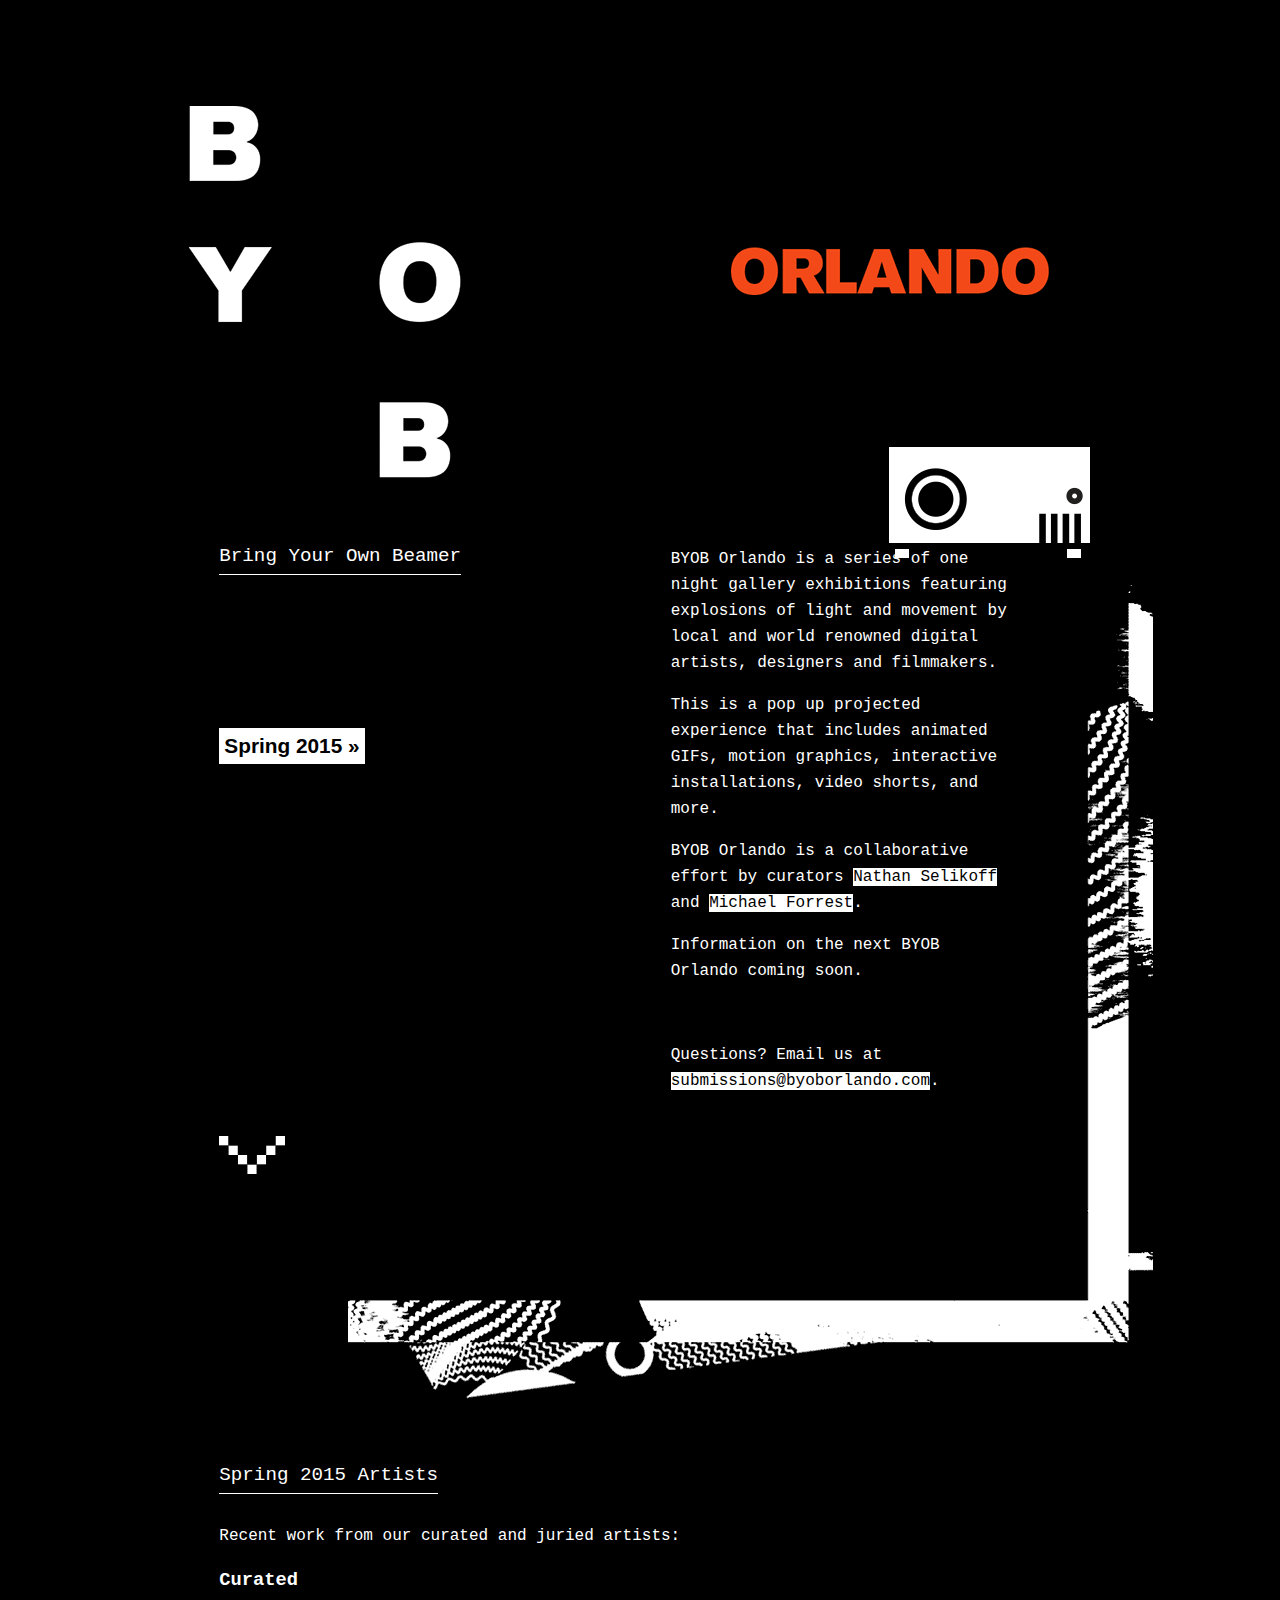
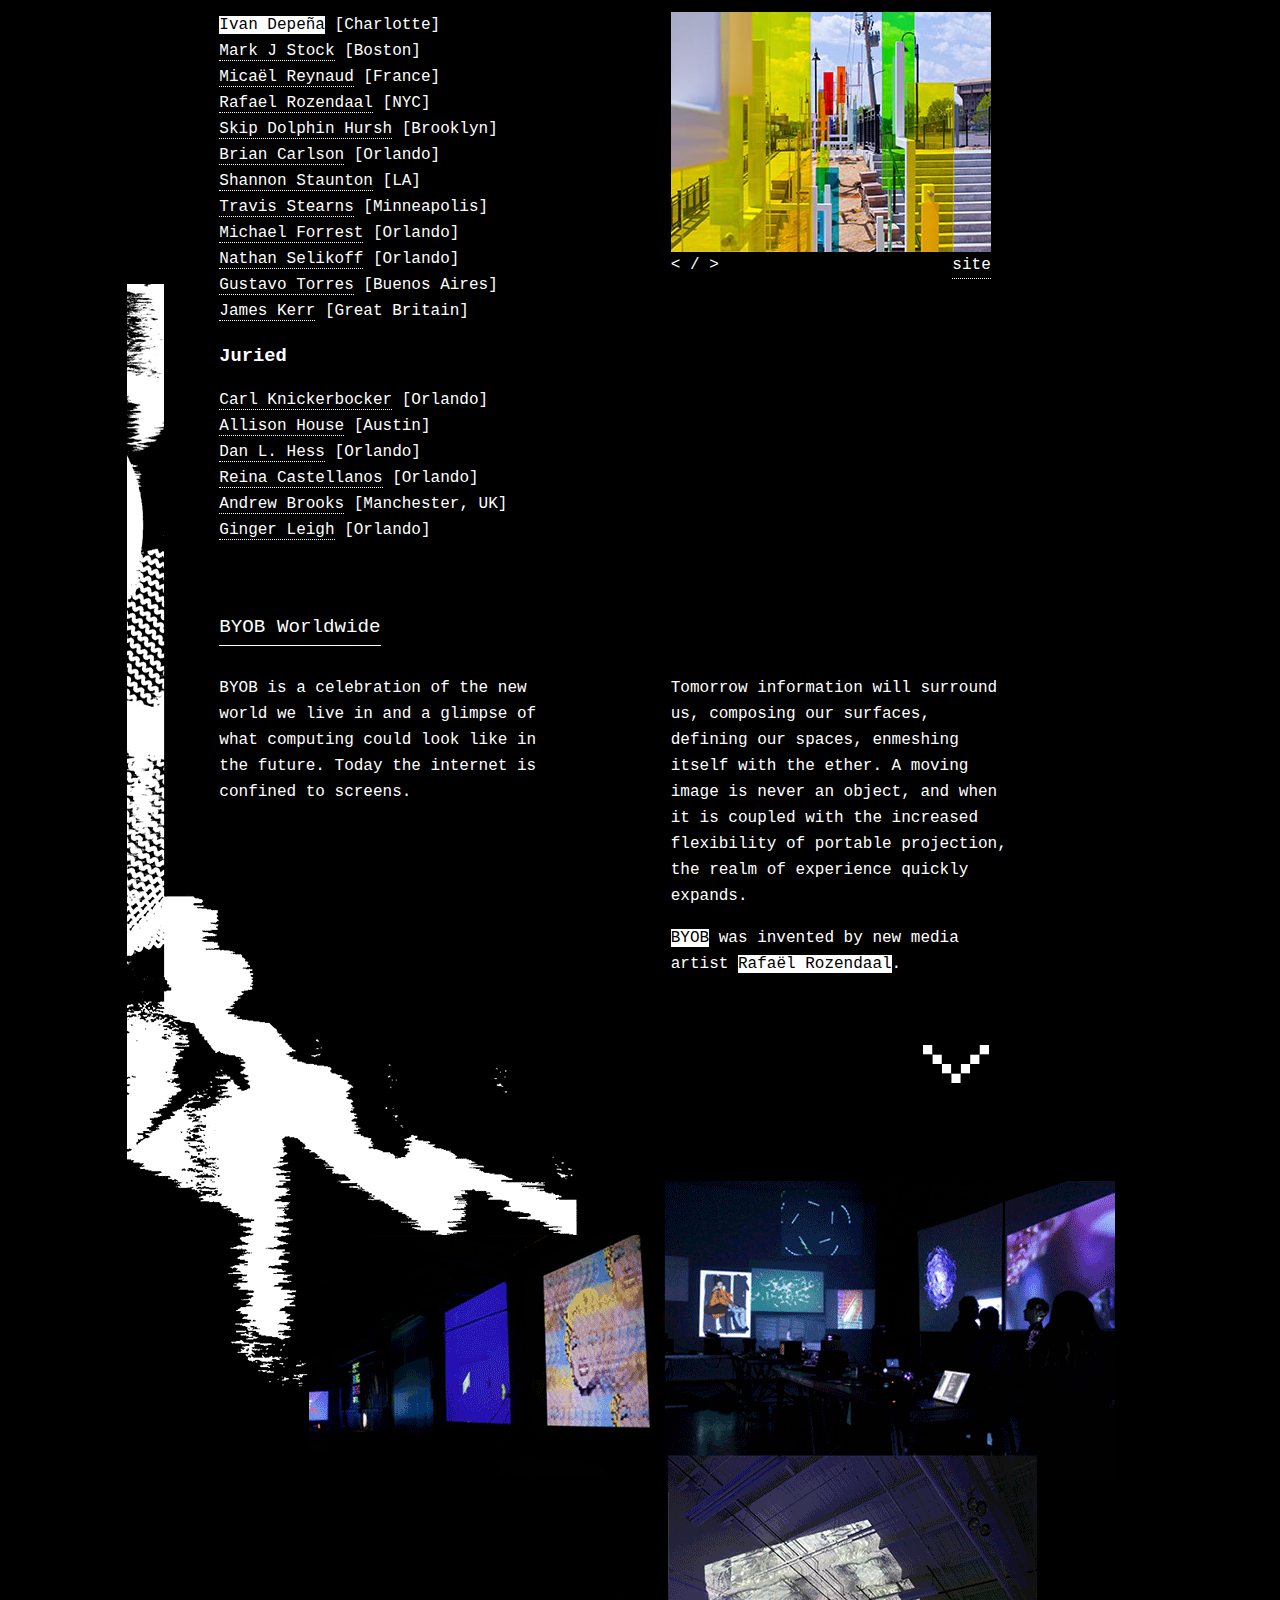
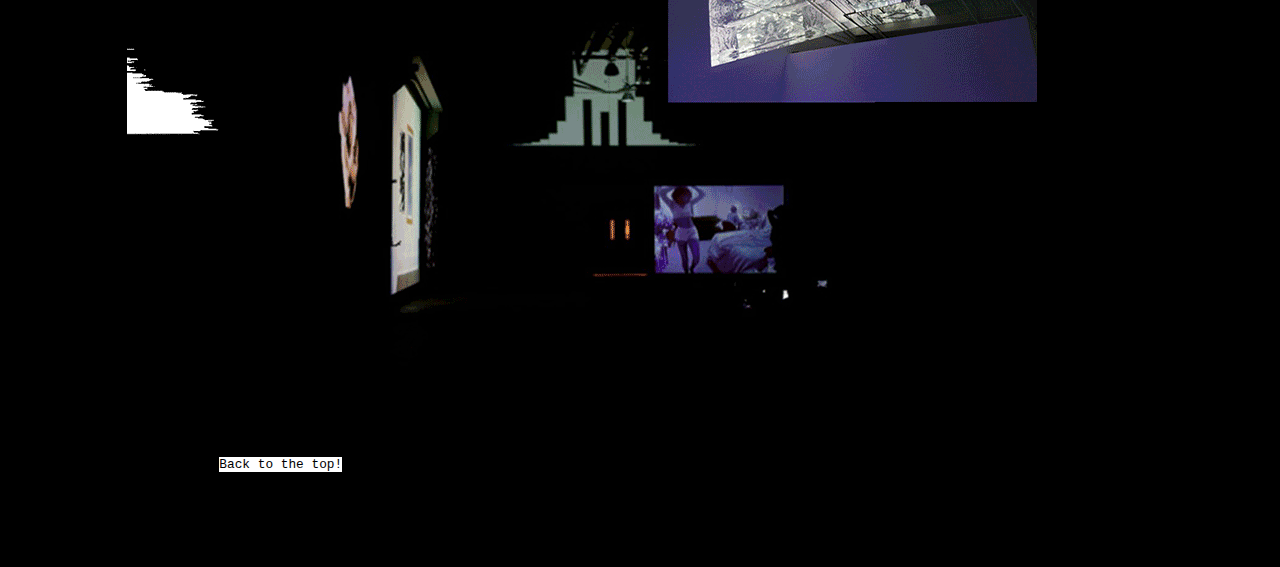
<file: index.html>
<!doctype html>
<html class="no-js" lang="">
<head>
  <meta charset="utf-8">
  <meta http-equiv="X-UA-Compatible" content="IE=edge,chrome=1">
  <title>BYOB Orlando - Bring Your Own Beamer</title>
  <meta name="description" content="BYOB Orlando is a one night gallery exhibition featuring explosions of light and movement by local and world renowned digital artists, designers and filmmakers.">
  <meta name="viewport" content="width=device-width, initial-scale=1">

  <meta property="og:url" content="http://www.byoborlando.com" />
  <meta property="og:type" content="website" />
  <meta property="og:title" content="BYOB Orlando - Bring Your Own Beamer" />
  <meta property="og:description" content="BYOB Orlando is a one night gallery exhibition featuring explosions of light and movement by local and world renowned digital artists, designers and filmmakers." />
  <meta property="og:image" content="http://www.byoborlando.com/img/byob-social-media.png" />

  <link rel="apple-touch-icon" href="img/apple-touch-icon.png">
  <link rel="icon" href="img/favicon.png">
  <!--[if IE]><link rel="shortcut icon" href="img/favicon.ico"><![endif]-->
  
  <link rel="stylesheet" href="css/normalize.min.css">
  <link rel="stylesheet" href="css/main.css">

  <script src="js/vendor/modernizr-2.8.3-respond-1.4.2.min.js"></script>
</head>
<body>

  <div class="header-container" id="top">
    <header class="wrapper clearfix">
      <nav>
        <ul>
          <!-- <li><a href="/2015/">Spring 2015</a></li> -->
          <!-- <li><a href="https://docs.google.com/forms/d/1Qkf4YsuEXf-ayKNuKi77cfDqLGR-jzokucNWDVX_yvk/viewform?usp=send_form">Call for Artists!</a></li> -->
        </ul>
      </nav>
      <section class="byob_title">
        <h1 class="title">BYOB</h1>
      </section>
      <section class="byob_date">
        <p><img src="img/orlando.png" alt="Orlando"/></p>
        <p><img class="beamer" src="img/beamer.png" alt="beamer"/></p>
      </section>
    </header>
  </div>

  <div class="main-container">
    <div class="main wrapper clearfix">

      <article class="byob_orlando clearfix">
        <section>
          <h1>Bring Your Own Beamer</h1>
          <h2><a href="/2015/">Spring 2015 &raquo;</a></h2>
        </section>
        <section>
          <p>BYOB Orlando is a series of one night gallery exhibitions featuring explosions of light and movement by local and world renowned digital artists, designers and filmmakers.</p>
          <p>This is a pop up projected experience that includes animated GIFs, motion graphics, interactive installations, video shorts, and more.</p>
          <p>BYOB Orlando is a collaborative effort by curators <a href="http://nathanselikoff.com">Nathan Selikoff</a> and <a href="http://www.michaelstevenforrest.com">Michael Forrest</a>.</p>
          <p>Information on the next BYOB Orlando coming soon.</p>
          <br/>
          <p>Questions? Email us at <a href="mailto:submissions@byoborlando.com">submissions@byoborlando.com</a>.</p>
          <br/>
        </section>
        <footer>
          <img src="img/down-arrow.png" alt="down arrow"/>
        </footer>
      </article>

      <article class="artists clearfix">
        <header>
          <h1>Spring 2015 Artists</h1>
          <p>Recent work from our curated and juried artists:</p>
          <h3>Curated</h3>
        </header>
        <section>
          <ul>
            <li><a class="artist-name selected" data-position="0" href="http://ivandepena.com">Ivan Depeña</a> [Charlotte]</li>
            <li><a class="artist-name" data-position="1" href="http://markjstock.com">Mark J Stock</a> [Boston]</li>
            <li><a class="artist-name" data-position="2" href="https://plus.google.com/+micaelreynaud/posts">Micaël Reynaud</a> [France]</li>
            <li><a class="artist-name" data-position="3" href="http://newrafael.com">Rafael Rozendaal</a> [NYC]</li>
            <li><a class="artist-name" data-position="4" href="http://www.skiphursh.com">Skip Dolphin Hursh</a> [Brooklyn]</li>
            <li><a class="artist-name" data-position="5" href="http://briancarlsonphoto.com">Brian Carlson</a> [Orlando]</li>
            <li><a class="artist-name" data-position="6" href="http://shannonstaunton.com">Shannon Staunton</a> [LA]</li>
            <li><a class="artist-name" data-position="7" href="http://www.travisstearns.com">Travis Stearns</a> [Minneapolis]</li>
            <li><a class="artist-name" data-position="8" href="http://www.michaelstevenforrest.com">Michael Forrest</a> [Orlando]</li>
            <li><a class="artist-name" data-position="9" href="http://nathanselikoff.com">Nathan Selikoff</a> [Orlando]</li>
            <li><a class="artist-name" data-position="16" href="http://www.gustavotorres.tv">Gustavo Torres</a> [Buenos Aires]</li>
            <li><a class="artist-name" data-position="17" href="http://scorpiondagger.tumblr.com">James Kerr</a> [Great Britain]</li>
          </ul>
          <h3>Juried</h3>
          <ul>
            <li><a class="artist-name" data-position="10" href="http://www.carlknickerbocker.com">Carl Knickerbocker</a> [Orlando]</li>
            <li><a class="artist-name" data-position="11" href="http://allison.house">Allison House</a> [Austin]</li>
            <li><a class="artist-name" data-position="12" href="http://www.danlhess.org">Dan L. Hess</a> [Orlando]</li>
            <li><a class="artist-name" data-position="13" href="http://reinavsreina.com">Reina Castellanos</a> [Orlando]</li>
            <li><a class="artist-name" data-position="14" href="http://www.andrewbrooksphotography.com">Andrew Brooks</a> [Manchester, UK]</li>
            <li><a class="artist-name" data-position="15" href="http://synthestruct.com">Ginger Leigh</a> [Orlando]</li>
          </ul>
          <!-- <p>Applications are open through Friday, May 8th. <a href="https://docs.google.com/forms/d/1Qkf4YsuEXf-ayKNuKi77cfDqLGR-jzokucNWDVX_yvk/viewform?usp=send_form">Apply now!</a></p> -->
          <p>&nbsp;</p>
        </section>
        <section id="images">
          <div class="artist-work selected" data-position="0">
            <img class="selected" data-position="0" src="/img/works/depena-0.jpg" width="320" height="240" alt="Ivan Depeña - image 1"/>
            <img data-position="1" src="/img/works/depena-1.jpg" width="320" height="240" alt="Ivan Depeña - image 2"/>
            <img data-position="2" src="/img/works/depena-2.jpg" width="320" height="240" alt="Ivan Depeña - image 3"/>
          </div>
          <div class="artist-work" data-position="1">
            <img data-position="0" src="/img/works/stock-0.jpg" width="320" height="240" alt="Mark J Stock - image 1"/>
            <img data-position="1" src="/img/works/stock-1.jpg" width="320" height="240" alt="Mark J Stock - image 2"/>
            <img data-position="2" src="/img/works/stock-2.jpg" width="320" height="240" alt="Mark J Stock - image 3"/>
          </div>
          <div class="artist-work" data-position="2">
            <img data-position="0" src="/img/works/reynaud-0.jpg" width="320" height="240" alt="Micaël Reynaud - image 1"/>
            <img data-position="1" src="/img/works/reynaud-1.jpg" width="320" height="240" alt="Micaël Reynaud - image 2"/>
            <img data-position="2" src="/img/works/reynaud-2.jpg" width="320" height="240" alt="Micaël Reynaud - image 3"/>
          </div>
          <div class="artist-work" data-position="3">
            <img data-position="0" src="/img/works/rozendaal-0.jpg" width="320" height="240" alt="Rafael Rozendaal - image 1"/>
            <img data-position="1" src="/img/works/rozendaal-1.jpg" width="320" height="240" alt="Rafael Rozendaal - image 2"/>
            <img data-position="2" src="/img/works/rozendaal-2.jpg" width="320" height="240" alt="Rafael Rozendaal - image 3"/>
          </div>
          <div class="artist-work" data-position="4">
            <img data-position="0" src="/img/works/hursh-0.jpg" width="320" height="240" alt="Skip Dolphin Hursh - image 1"/>
            <img data-position="1" src="/img/works/hursh-1.jpg" width="320" height="240" alt="Skip Dolphin Hursh - image 2"/>
            <img data-position="2" src="/img/works/hursh-2.jpg" width="320" height="240" alt="Skip Dolphin Hursh - image 3"/>
          </div>
          <div class="artist-work" data-position="5">
            <img data-position="0" src="/img/works/carlson-0.jpg" width="320" height="240" alt="Brian Carlson - image 1"/>
            <img data-position="1" src="/img/works/carlson-1.jpg" width="320" height="240" alt="Brian Carlson - image 2"/>
            <img data-position="2" src="/img/works/carlson-2.jpg" width="320" height="240" alt="Brian Carlson - image 3"/>
          </div>
          <div class="artist-work" data-position="6">
            <img data-position="0" src="/img/works/staunton-0.jpg" width="320" height="240" alt="Shannon Staunton - image 1"/>
            <img data-position="1" src="/img/works/staunton-1.jpg" width="320" height="240" alt="Shannon Staunton - image 2"/>
            <img data-position="2" src="/img/works/staunton-2.jpg" width="320" height="240" alt="Shannon Staunton - image 3"/>
          </div>
          <div class="artist-work" data-position="7">
            <img data-position="0" src="/img/works/stearns-0.jpg" width="320" height="240" alt="Travis Stearns - image 1"/>
            <img data-position="1" src="/img/works/stearns-1.jpg" width="320" height="240" alt="Travis Stearns - image 2"/>
            <img data-position="2" src="/img/works/stearns-2.jpg" width="320" height="240" alt="Travis Stearns - image 3"/>
          </div>
          <div class="artist-work" data-position="8">
            <img data-position="0" src="/img/works/forrest-0.jpg" width="320" height="240" alt="Michael Forrest - image 1"/>
            <img data-position="1" src="/img/works/forrest-1.jpg" width="320" height="240" alt="Michael Forrest - image 2"/>
            <img data-position="2" src="/img/works/forrest-2.jpg" width="320" height="240" alt="Michael Forrest - image 3"/>
          </div>
          <div class="artist-work" data-position="9">
            <img data-position="0" src="/img/works/selikoff-0.jpg" width="320" height="240" alt="Nathan Selikoff - image 1"/>
            <img data-position="1" src="/img/works/selikoff-1.jpg" width="320" height="240" alt="Nathan Selikoff - image 2"/>
            <img data-position="2" src="/img/works/selikoff-2.jpg" width="320" height="240" alt="Nathan Selikoff - image 3"/>
          </div>
          <div class="artist-work" data-position="10">
            <img data-position="0" src="/img/works/knickerbocker-0.jpg" width="320" height="240" alt="Carl Knickerbocker - image 1"/>
            <img data-position="1" src="/img/works/knickerbocker-1.jpg" width="320" height="240" alt="Carl Knickerbocker - image 2"/>
            <img data-position="2" src="/img/works/knickerbocker-2.jpg" width="320" height="240" alt="Carl Knickerbocker - image 3"/>
          </div>
          <div class="artist-work" data-position="11">
            <img data-position="0" src="/img/works/house-0.jpg" width="320" height="240" alt="Allison House - image 1"/>
            <img data-position="1" src="/img/works/house-1.jpg" width="320" height="240" alt="Allison House - image 2"/>
            <img data-position="2" src="/img/works/house-2.jpg" width="320" height="240" alt="Allison House - image 3"/>
          </div>
          <div class="artist-work" data-position="12">
            <img data-position="0" src="/img/works/hess-0.jpg" width="320" height="240" alt="Dan L. Hess - image 1"/>
            <img data-position="1" src="/img/works/hess-1.jpg" width="320" height="240" alt="Dan L. Hess - image 2"/>
            <img data-position="2" src="/img/works/hess-2.jpg" width="320" height="240" alt="Dan L. Hess - image 3"/>
          </div>
          <div class="artist-work" data-position="13">
            <img data-position="0" src="/img/works/castellanos-0.jpg" width="320" height="240" alt="Reina Castellanos - image 1"/>
            <img data-position="1" src="/img/works/castellanos-1.jpg" width="320" height="240" alt="Reina Castellanos - image 2"/>
            <img data-position="2" src="/img/works/castellanos-2.jpg" width="320" height="240" alt="Reina Castellanos - image 3"/>
          </div>
          <div class="artist-work" data-position="14">
            <img data-position="0" src="/img/works/brooks-0.jpg" width="320" height="240" alt="Andrew Brooks - image 1"/>
            <img data-position="1" src="/img/works/brooks-1.jpg" width="320" height="240" alt="Andrew Brooks - image 2"/>
            <img data-position="2" src="/img/works/brooks-2.jpg" width="320" height="240" alt="Andrew Brooks - image 3"/>
          </div>
          <div class="artist-work" data-position="15">
            <img data-position="0" src="/img/works/leigh-0.jpg" width="320" height="240" alt="Ginger Leigh - image 1"/>
            <img data-position="1" src="/img/works/leigh-1.jpg" width="320" height="240" alt="Ginger Leigh - image 2"/>
            <img data-position="2" src="/img/works/leigh-2.jpg" width="320" height="240" alt="Ginger Leigh - image 3"/>
          </div>
          <div class="artist-work" data-position="16">
            <img data-position="0" src="/img/works/torres-0.jpg" width="320" height="240" alt="Gustavo Torres - image 1"/>
            <img data-position="1" src="/img/works/torres-1.jpg" width="320" height="240" alt="Gustavo Torres - image 2"/>
            <img data-position="2" src="/img/works/torres-2.jpg" width="320" height="240" alt="Gustavo Torres - image 3"/>
          </div>
          <div class="artist-work" data-position="17">
            <img data-position="0" src="/img/works/kerr-0.jpg" width="320" height="240" alt="James Kerr - image 1"/>
            <img data-position="1" src="/img/works/kerr-1.jpg" width="320" height="240" alt="James Kerr - image 2"/>
            <img data-position="2" src="/img/works/kerr-2.jpg" width="320" height="240" alt="James Kerr - image 3"/>
          </div>
          <div class="image-nav">
            <a class="prev" href="#">&lt;</a> / <a class="next" href="#">&gt;</a>
            <a class="more" href="http://ivandepena.com" target="_blank">site</a>
          </div>
        </section>
      </article>

      <article class="byob_worldwide clearfix">
        <header>
          <h1>BYOB Worldwide</h1>
        </header>          
        <section>
          <p>BYOB is a celebration of the new world we live in and a glimpse of what computing could look like in the future. Today the internet is confined to screens.</p>
        </section>
        <section>
          <p>Tomorrow information will surround us, composing our surfaces, defining our spaces, enmeshing itself with the ether. A moving image is never an object, and when it is coupled with the increased flexibility of portable projection, the realm of experience quickly expands.</p>
          <p><a href="http://www.byobworldwide.com">BYOB</a> was invented by new media artist <a href="http://www.newrafael.com/">Rafaël Rozendaal</a>.</p>
          <br/>
          <br/>
        </section>
        <footer>
          <div>
            <img src="img/down-arrow.png" alt="down arrow"/>
          </div>
        </footer>
      </article>

      <article class="images clearfix">
        <img src="img/byob-montage.png" alt="BYOB montage"/>
      </article>

      <!--
      <article class="directions clearfix" id="directions">
        <section>
          <h1>Directions</h1>
          <h2><a href="https://goo.gl/maps/32JEY">Germaine Marvel Building</a></h2>
          <p>Art &amp; History Museums Maitland<br/>
            210 W Packwood Ave<br/>
            Maitland, FL 32751</p>
          <p><a href="https://goo.gl/maps/32JEY">Click here for directions</a></p>
        </section>
      </article>

      <article class="sponsors clearfix">
        <header>
          <h1>Sponsors</h1>
        </header>
        <section>
          <p>
            <a href="http://snapyouarehere.com"><img src="img/snap-you-are-here-inverted.png" alt="snap! you are here"/></a>
          </p>
        </section>
        <section>
          <p>
            <a href="http://artandhistory.org"><img src="img/art-and-history-museums-maitland-inverted.png" alt="Art &amp; History Museums Maitland"/></a>
          </p>
        </section>
      </article>
      -->

      <article class="footer clearfix">
        <section>
          <p><a href="#top">Back to the top!</a></p>          
        </section>
      </article>

      </div> <!-- #main -->
    </div> <!-- #main-container -->


    <script src="//ajax.googleapis.com/ajax/libs/jquery/1.11.2/jquery.min.js"></script>
    <script>window.jQuery || document.write('<script src="js/vendor/jquery-1.11.2.min.js"><\/script>')</script>

    <script src="js/main.js"></script>
  </body>
  </html>
</file>
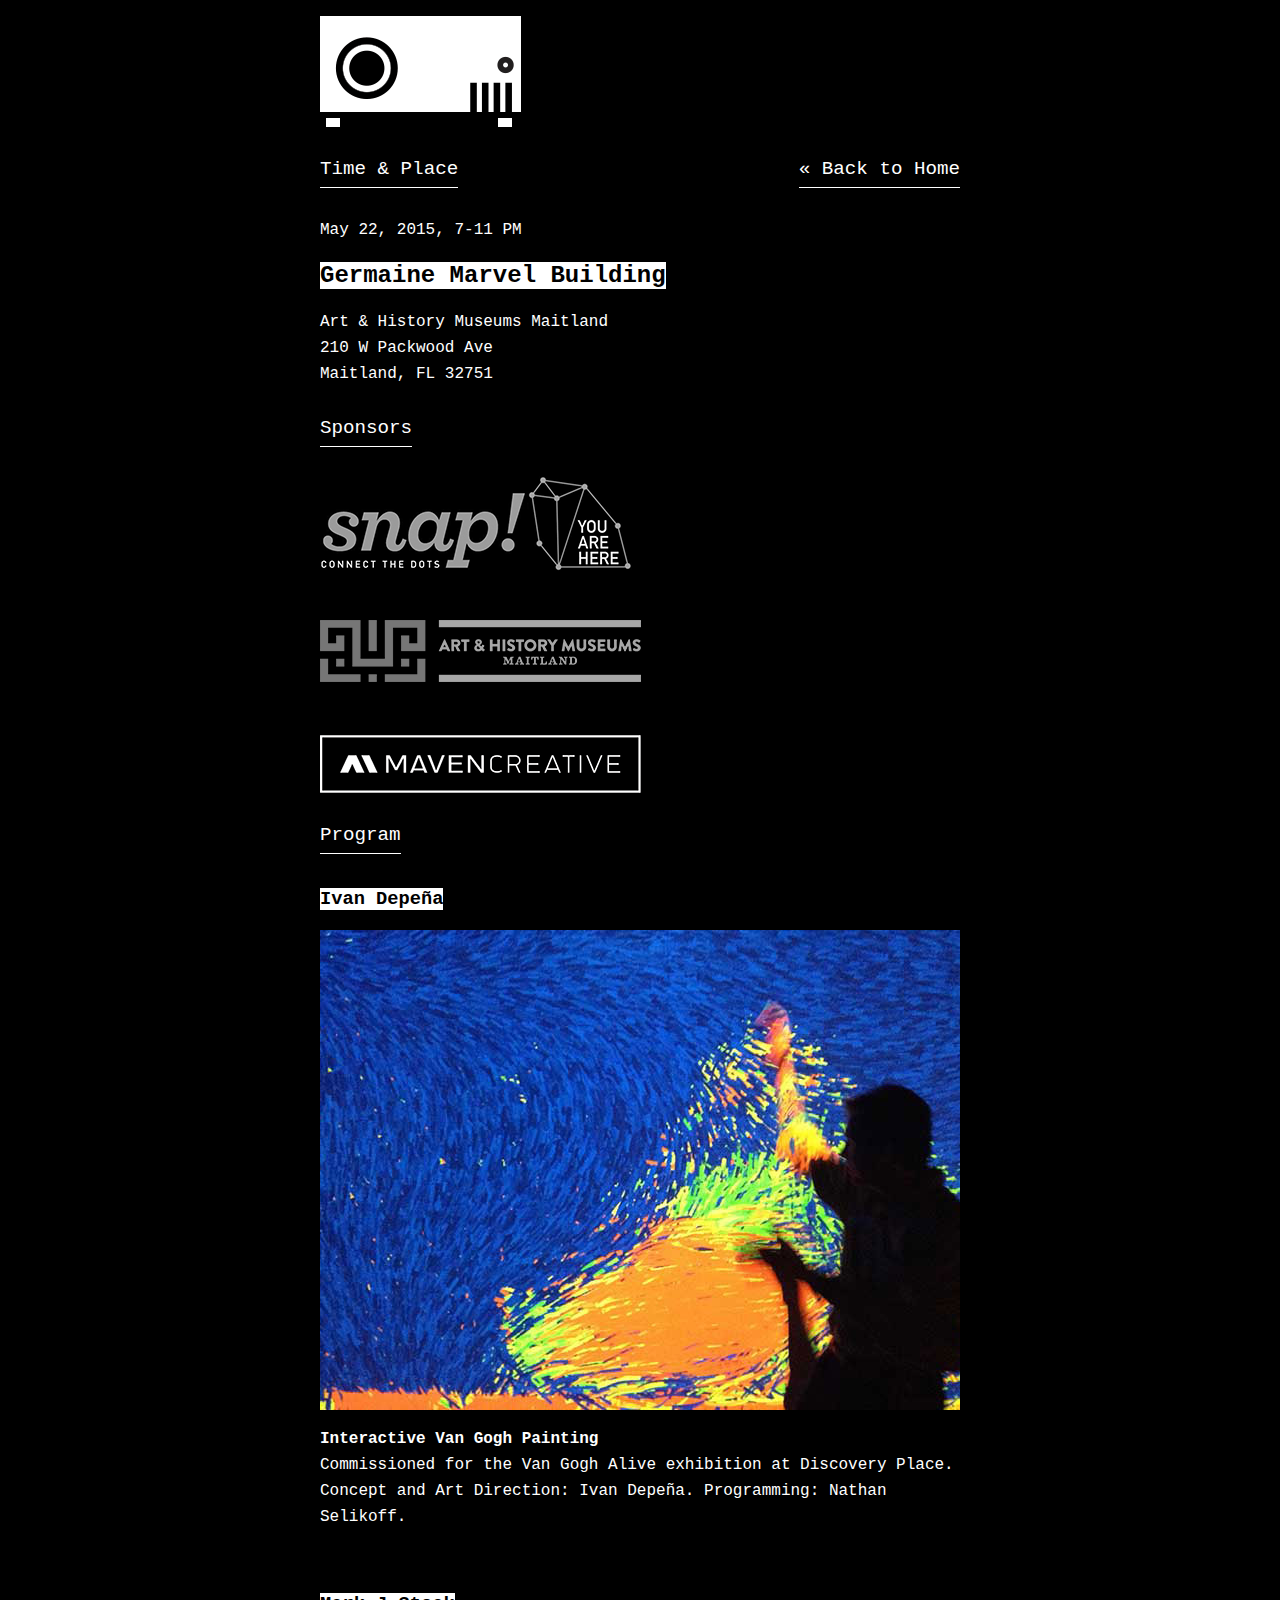
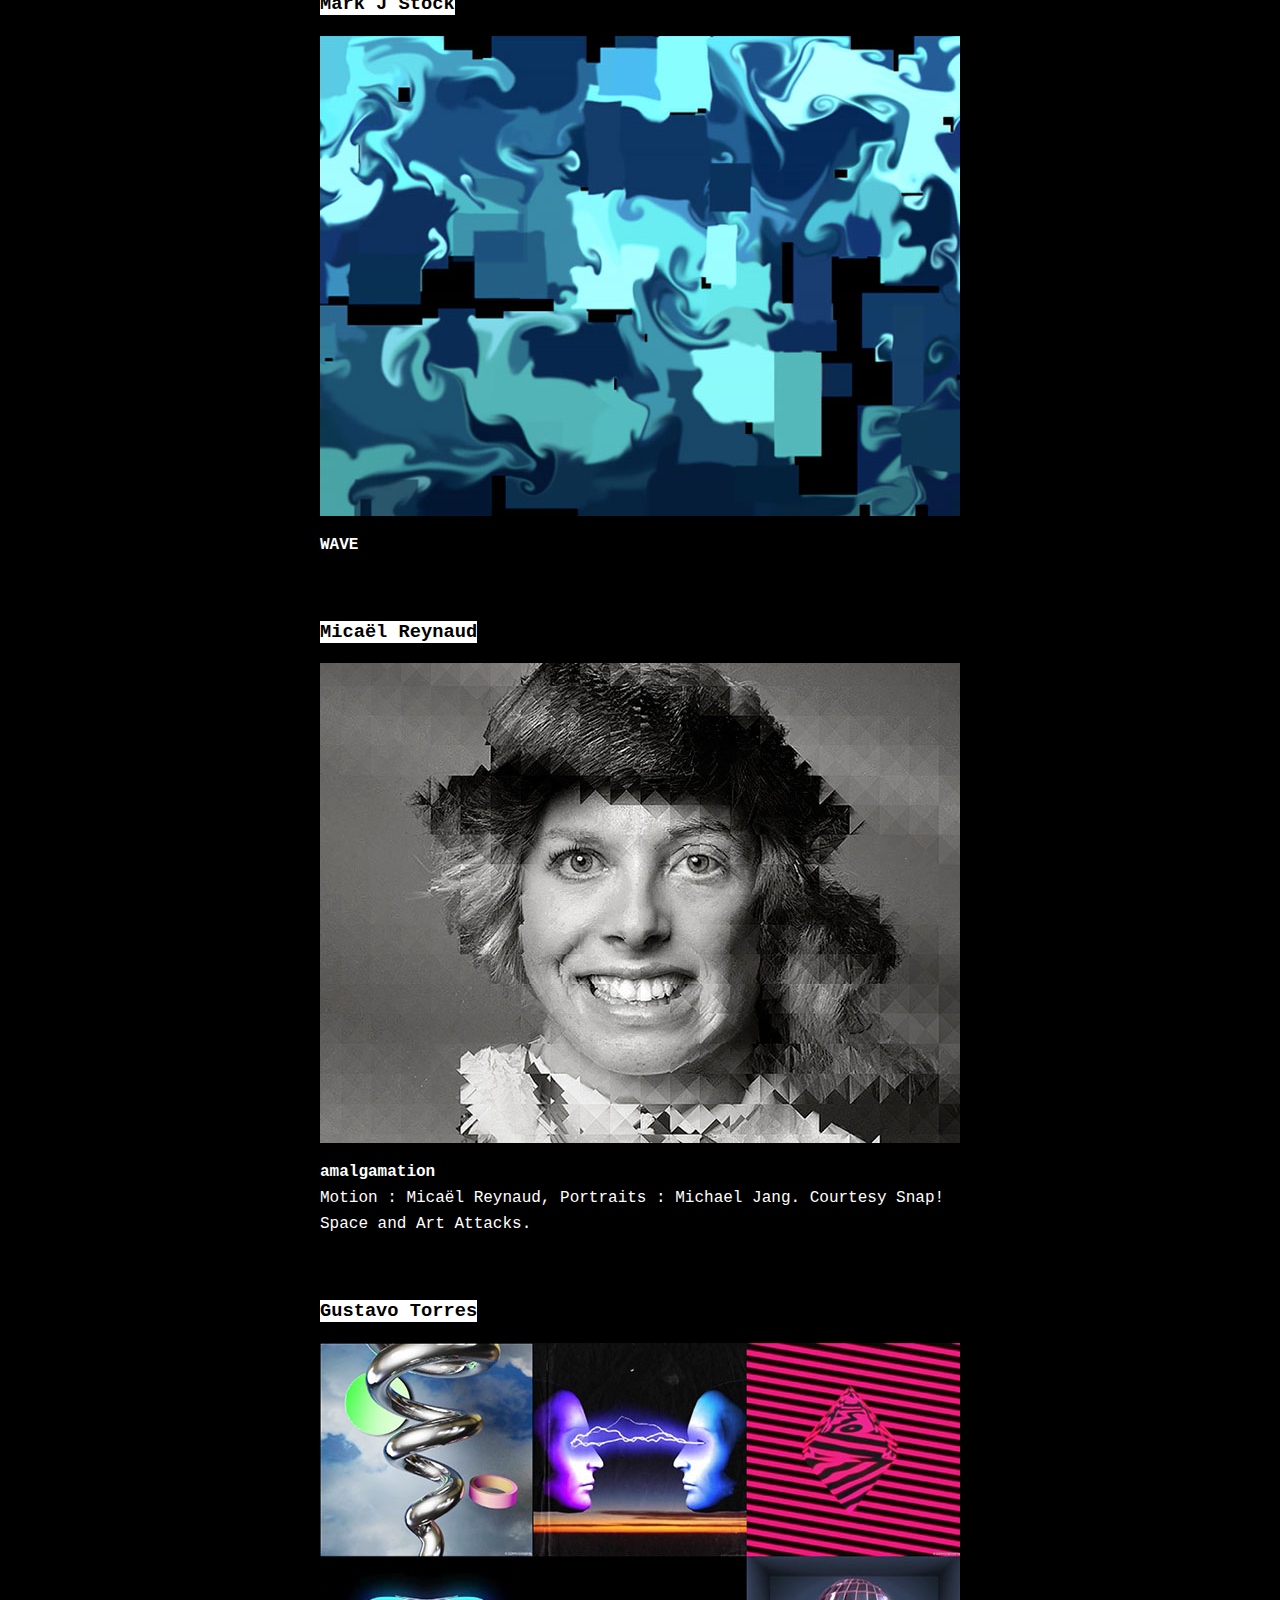
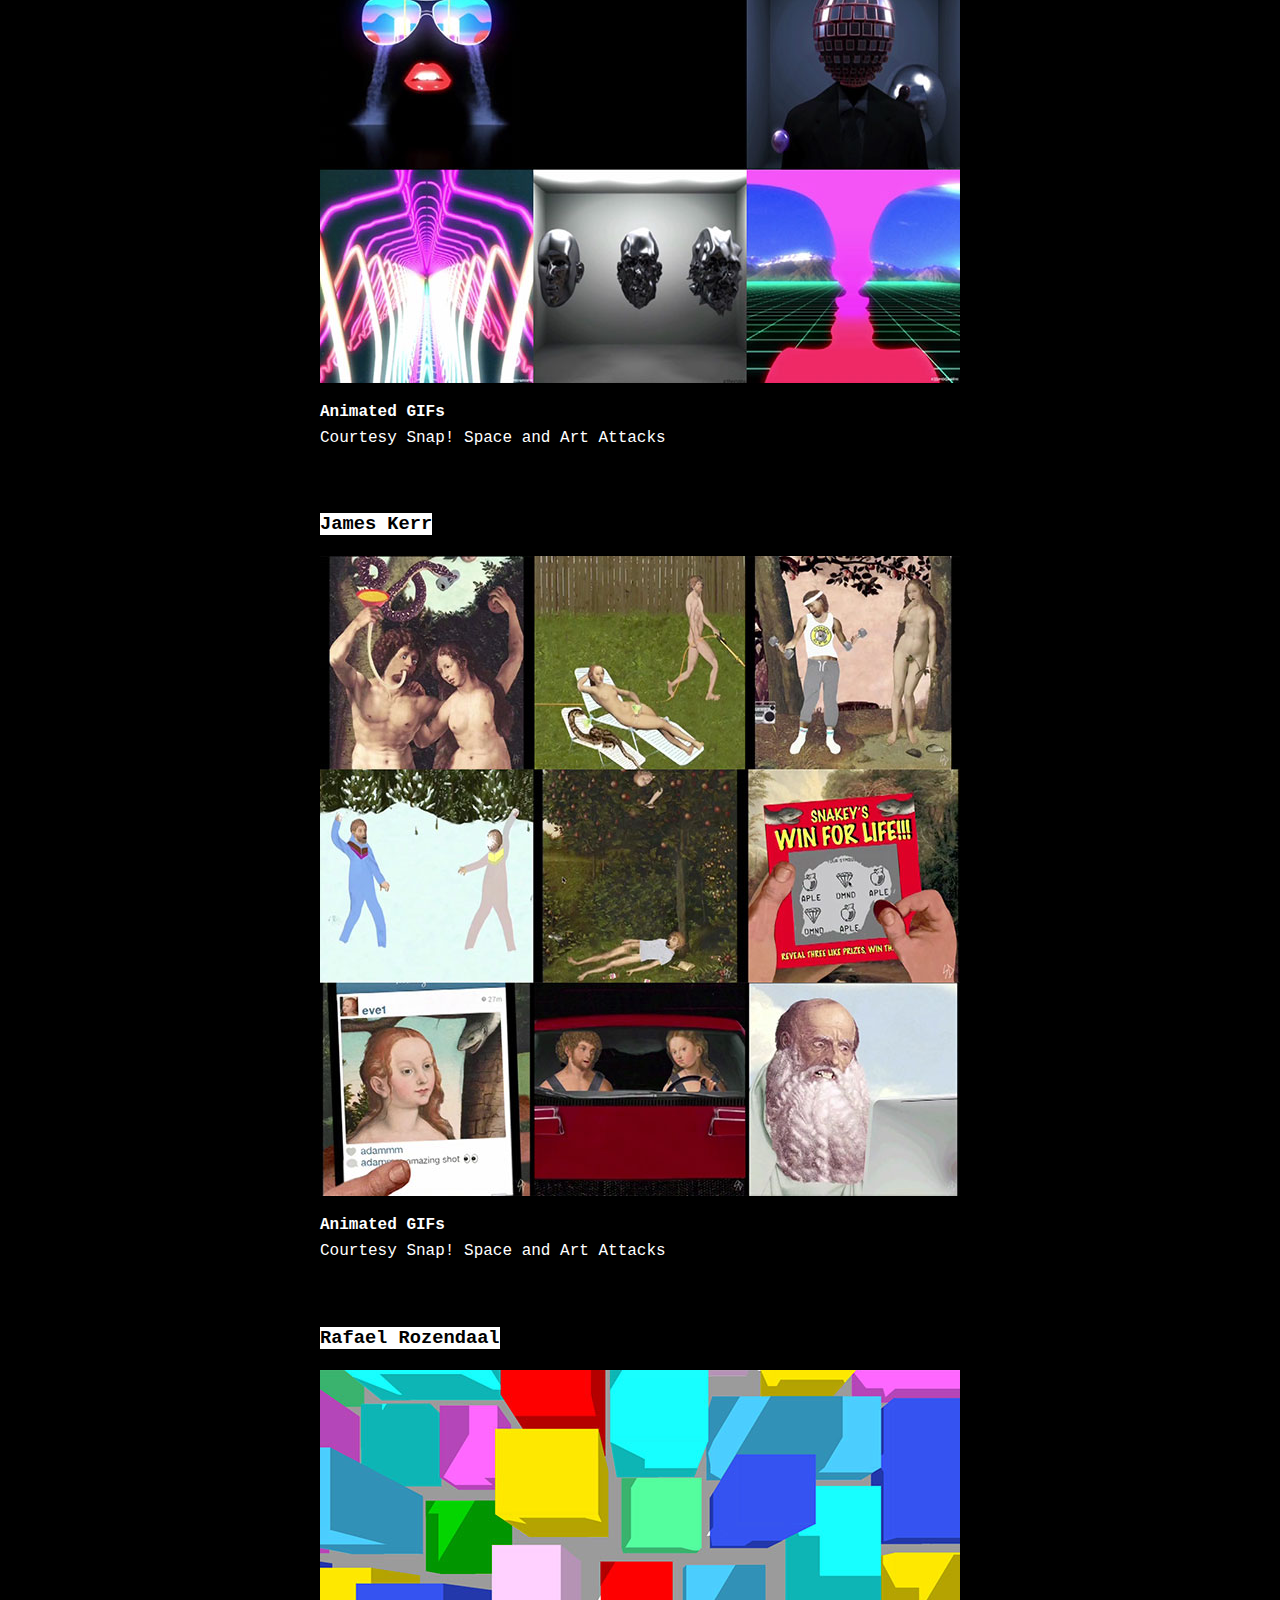
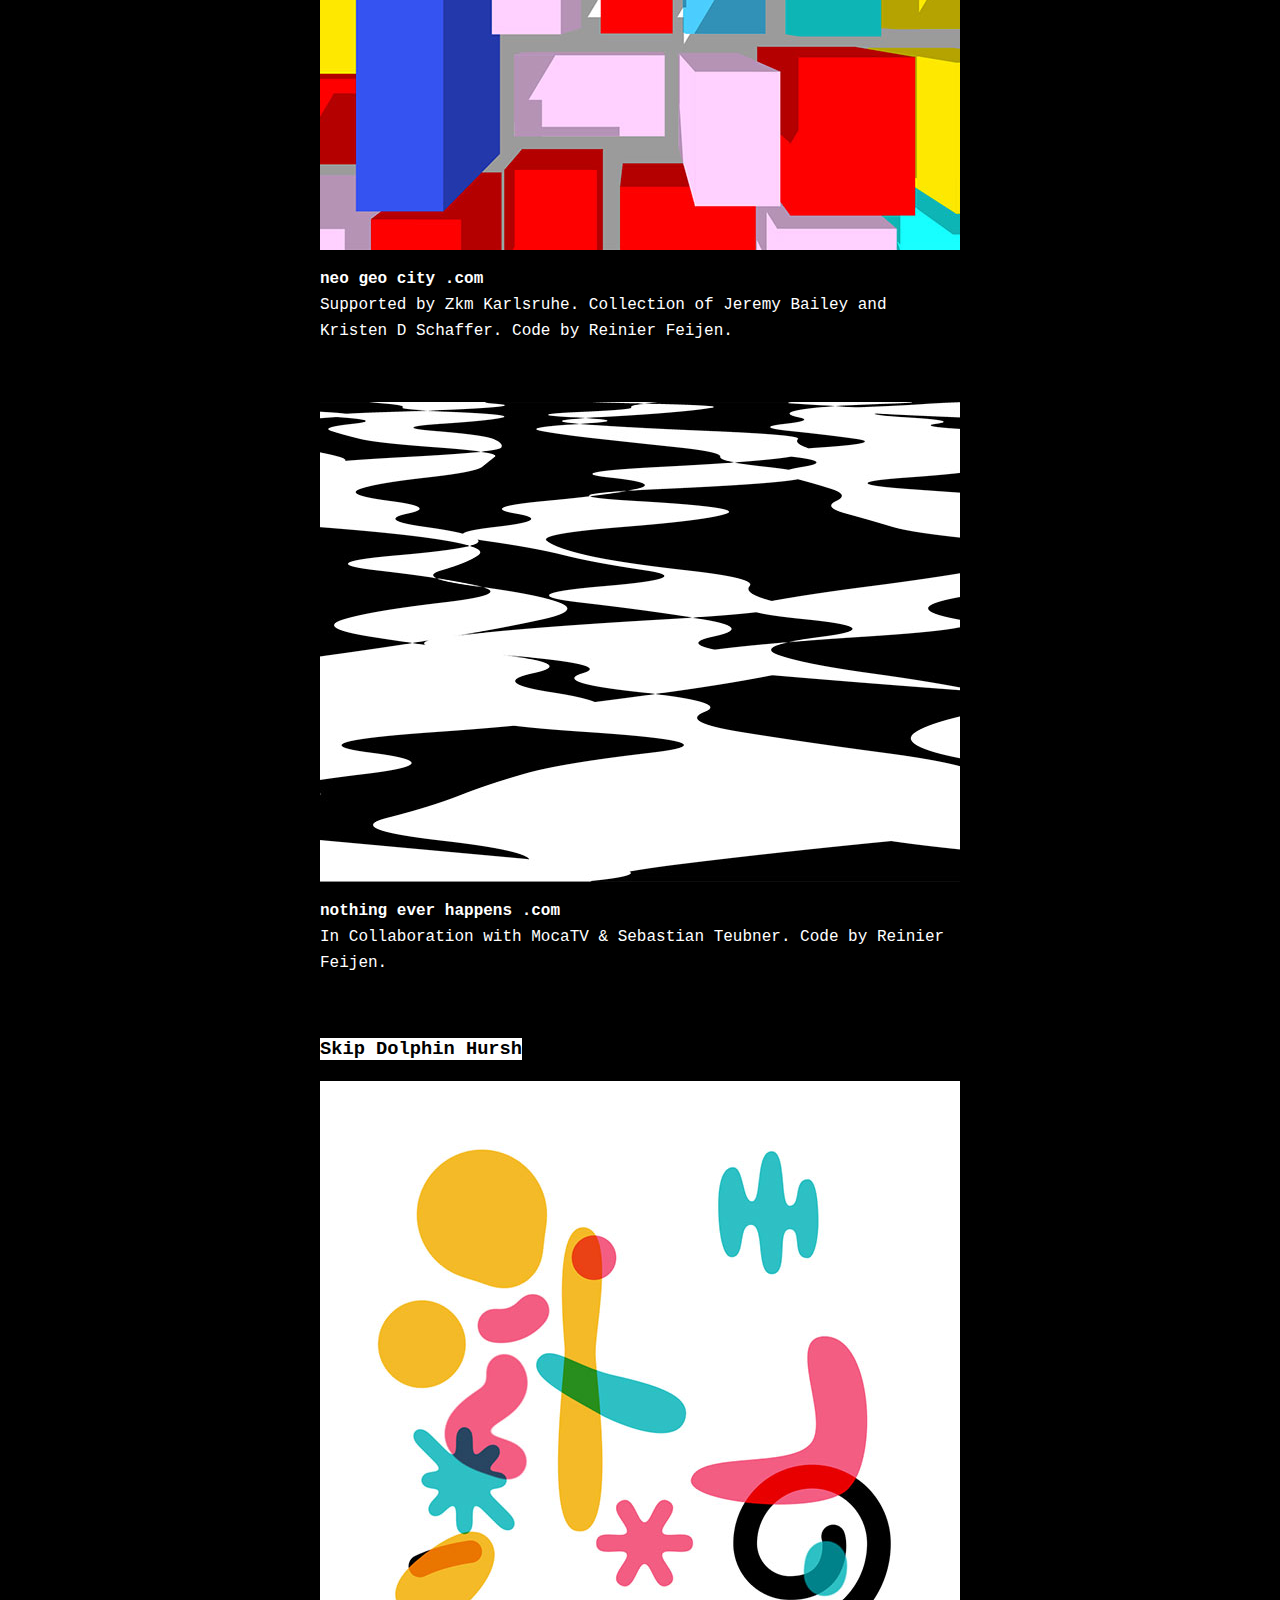
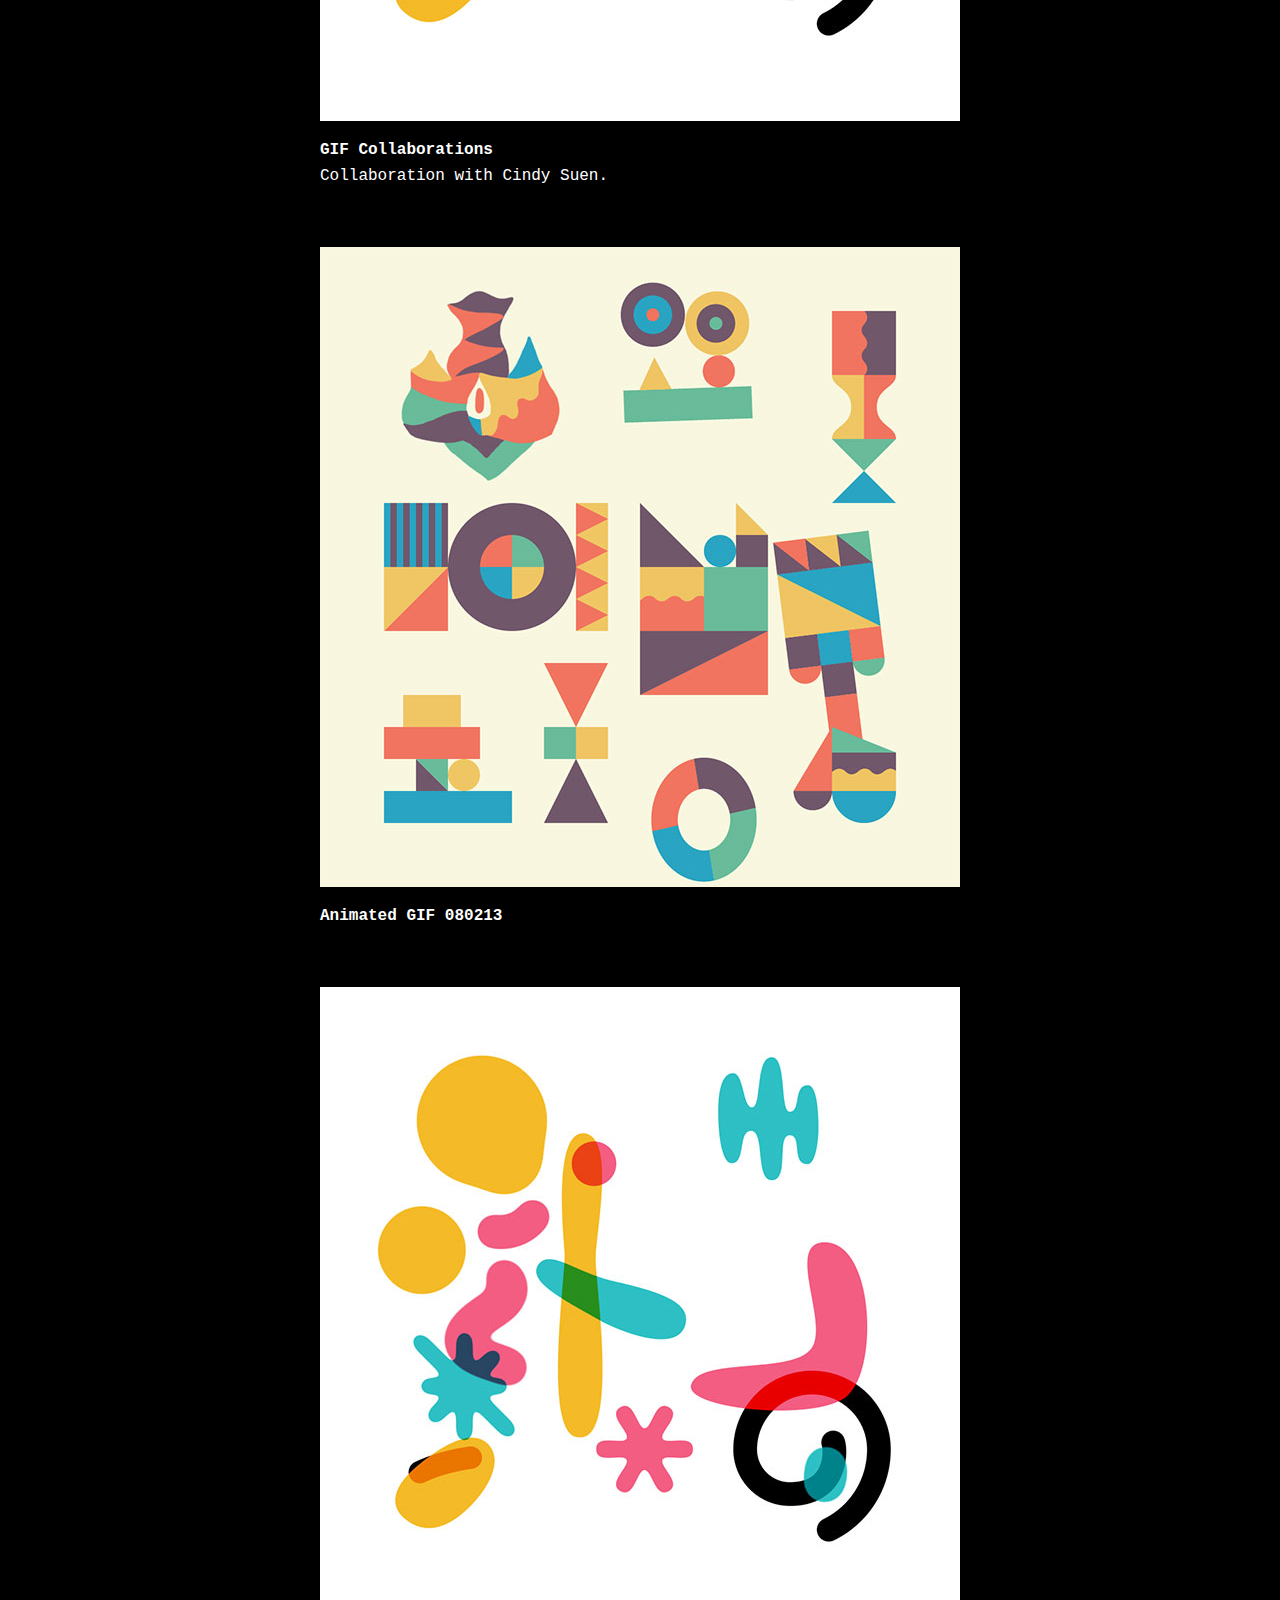
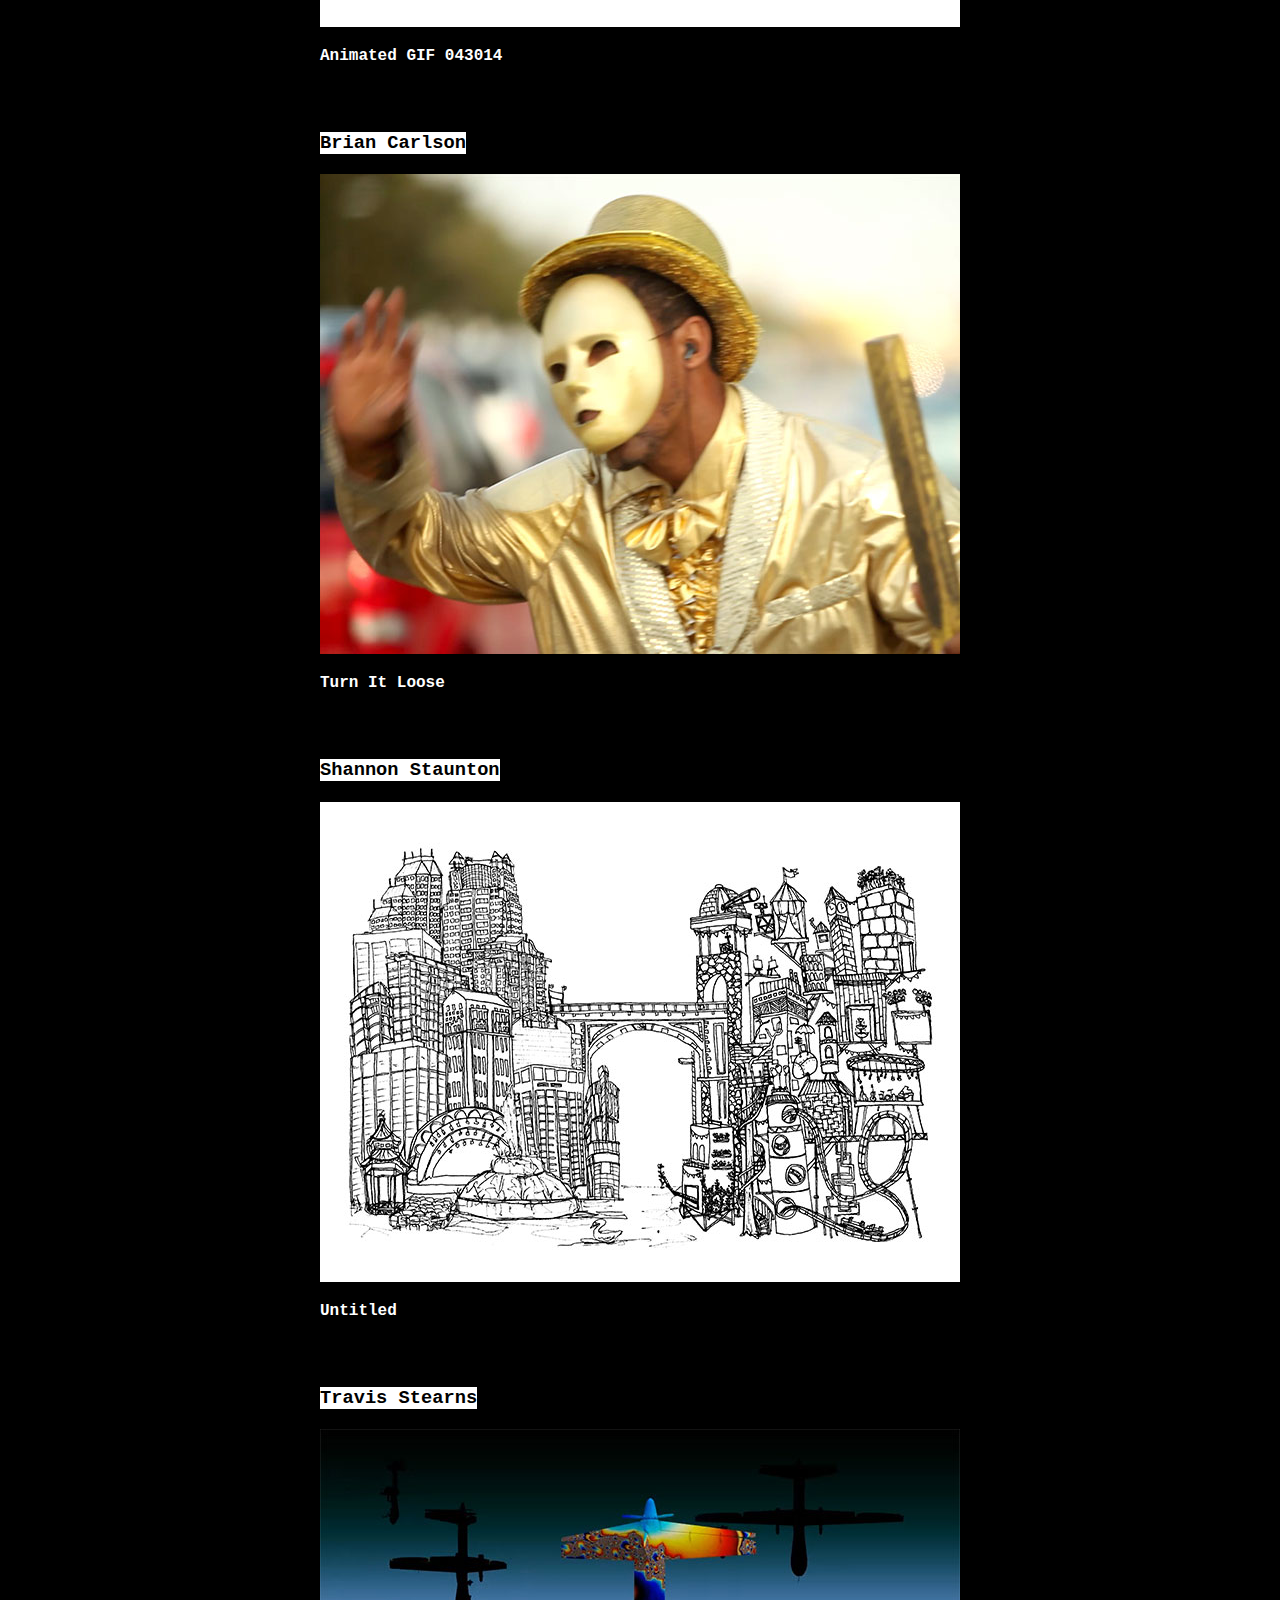
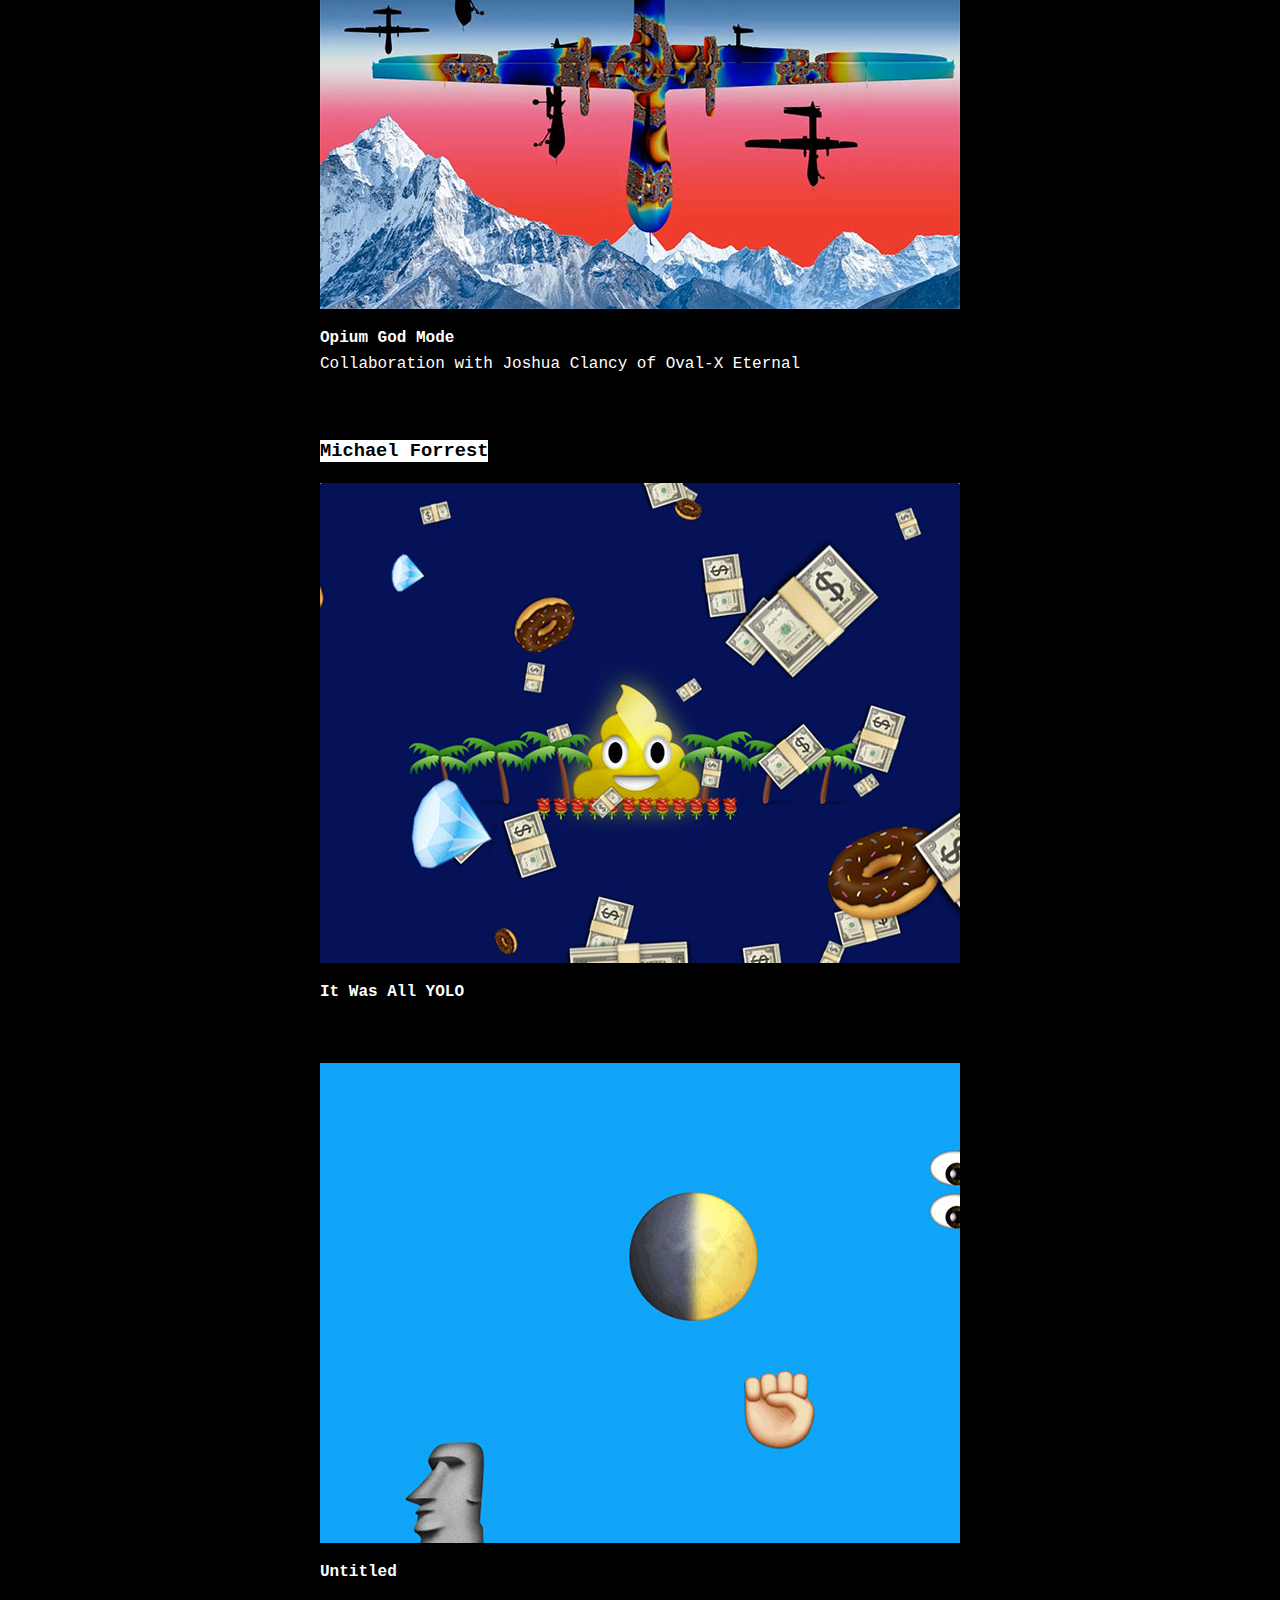
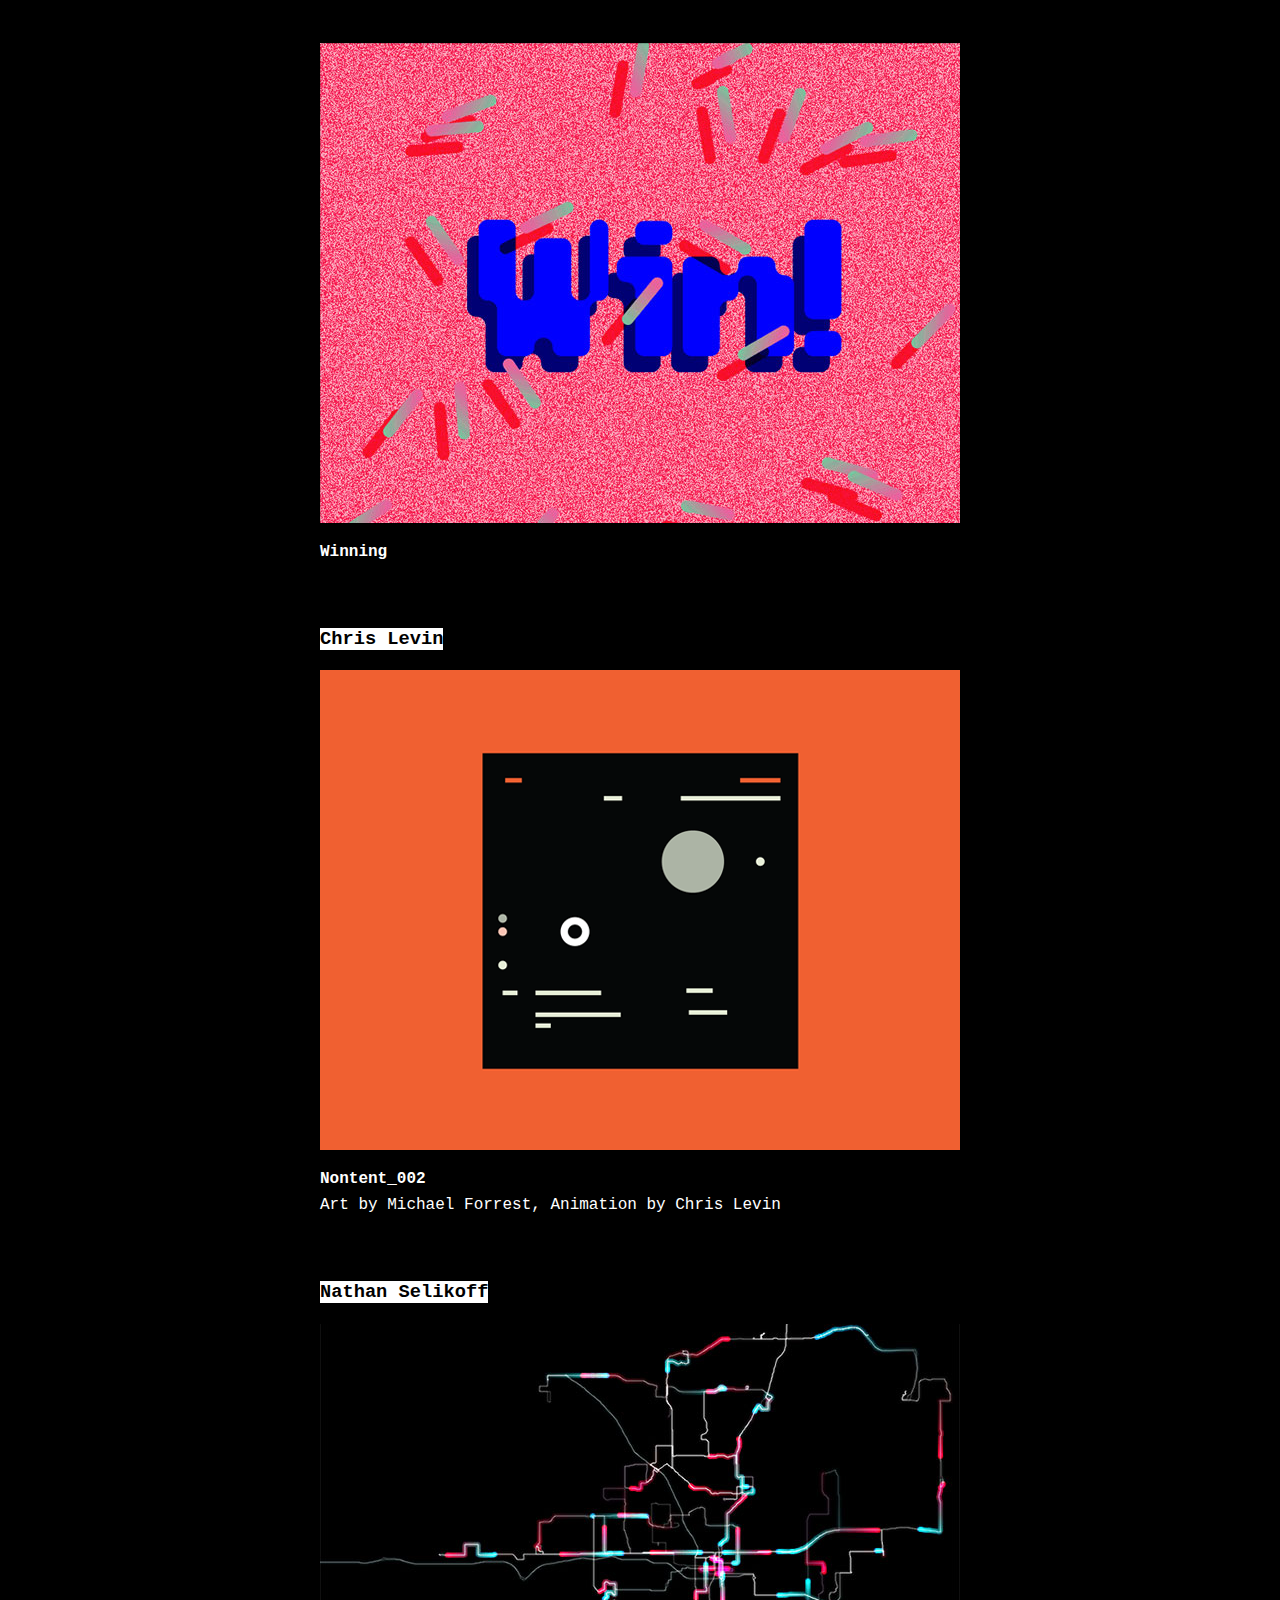
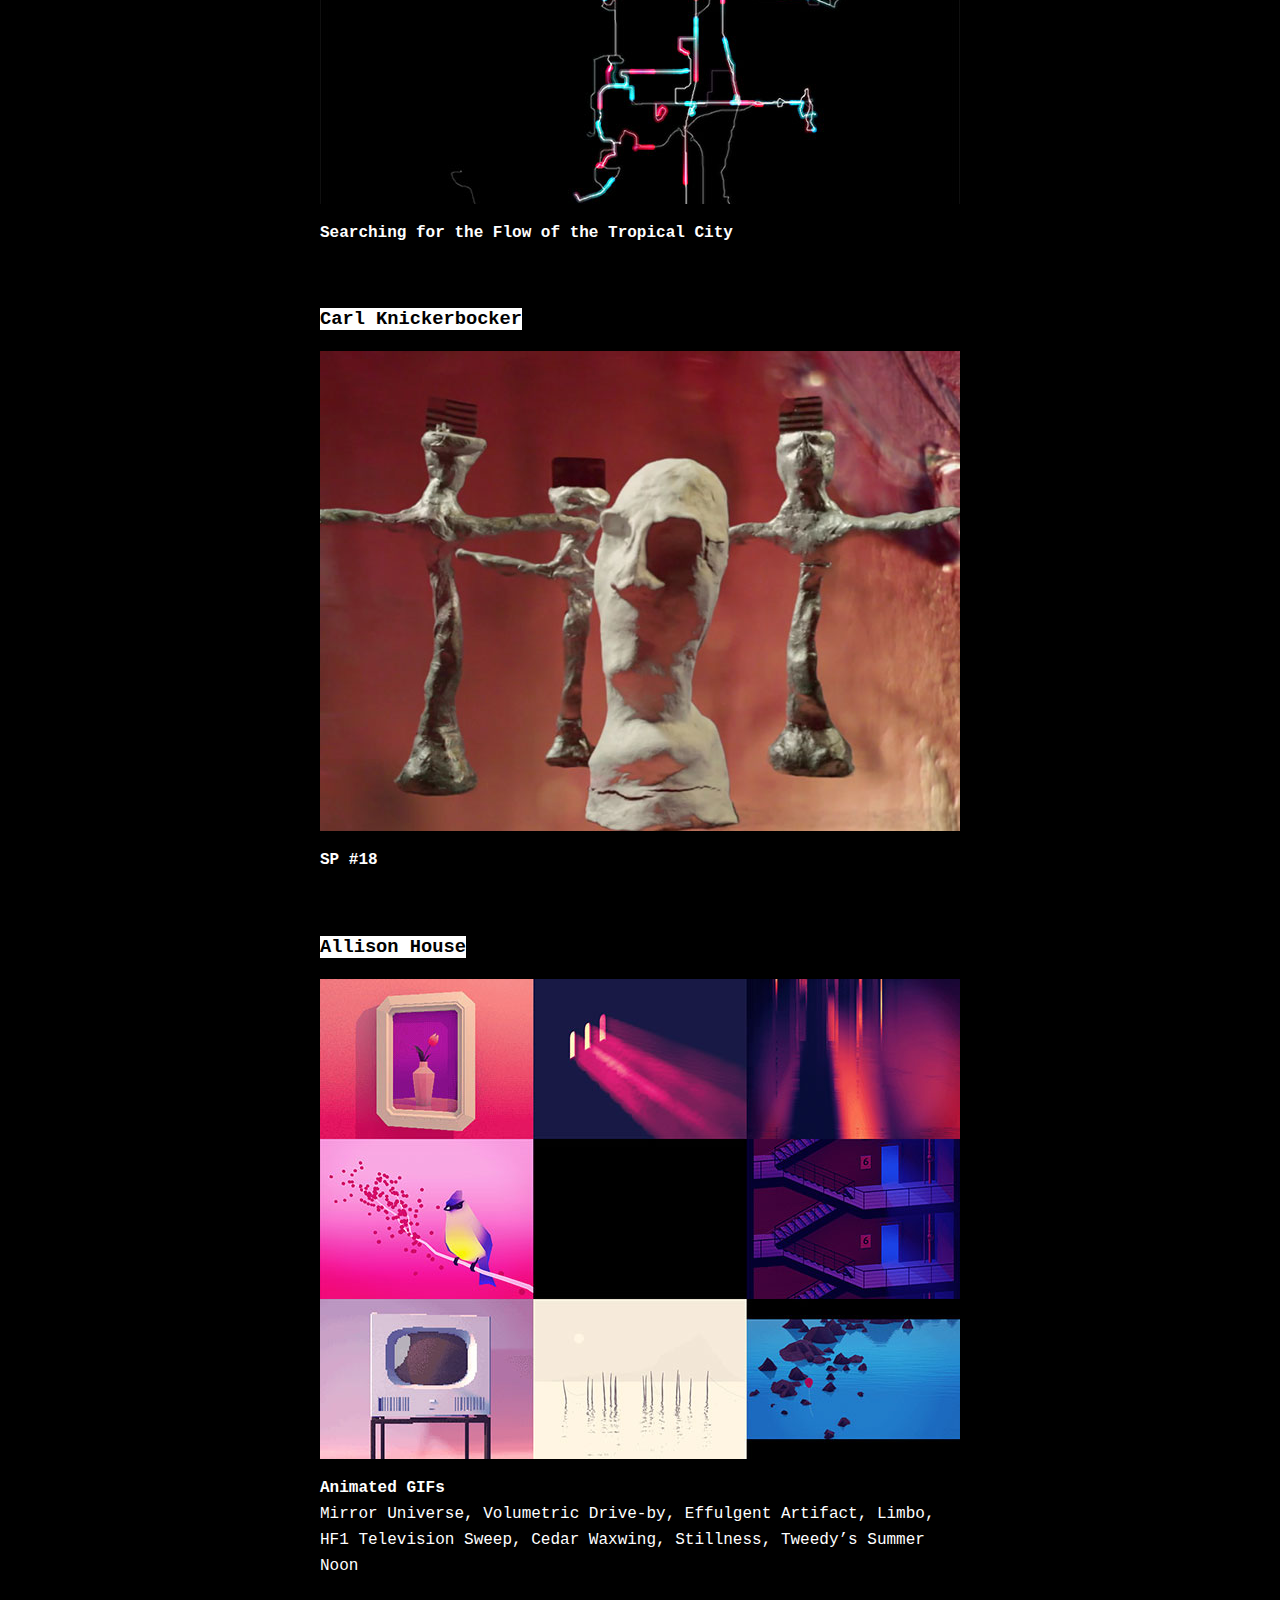
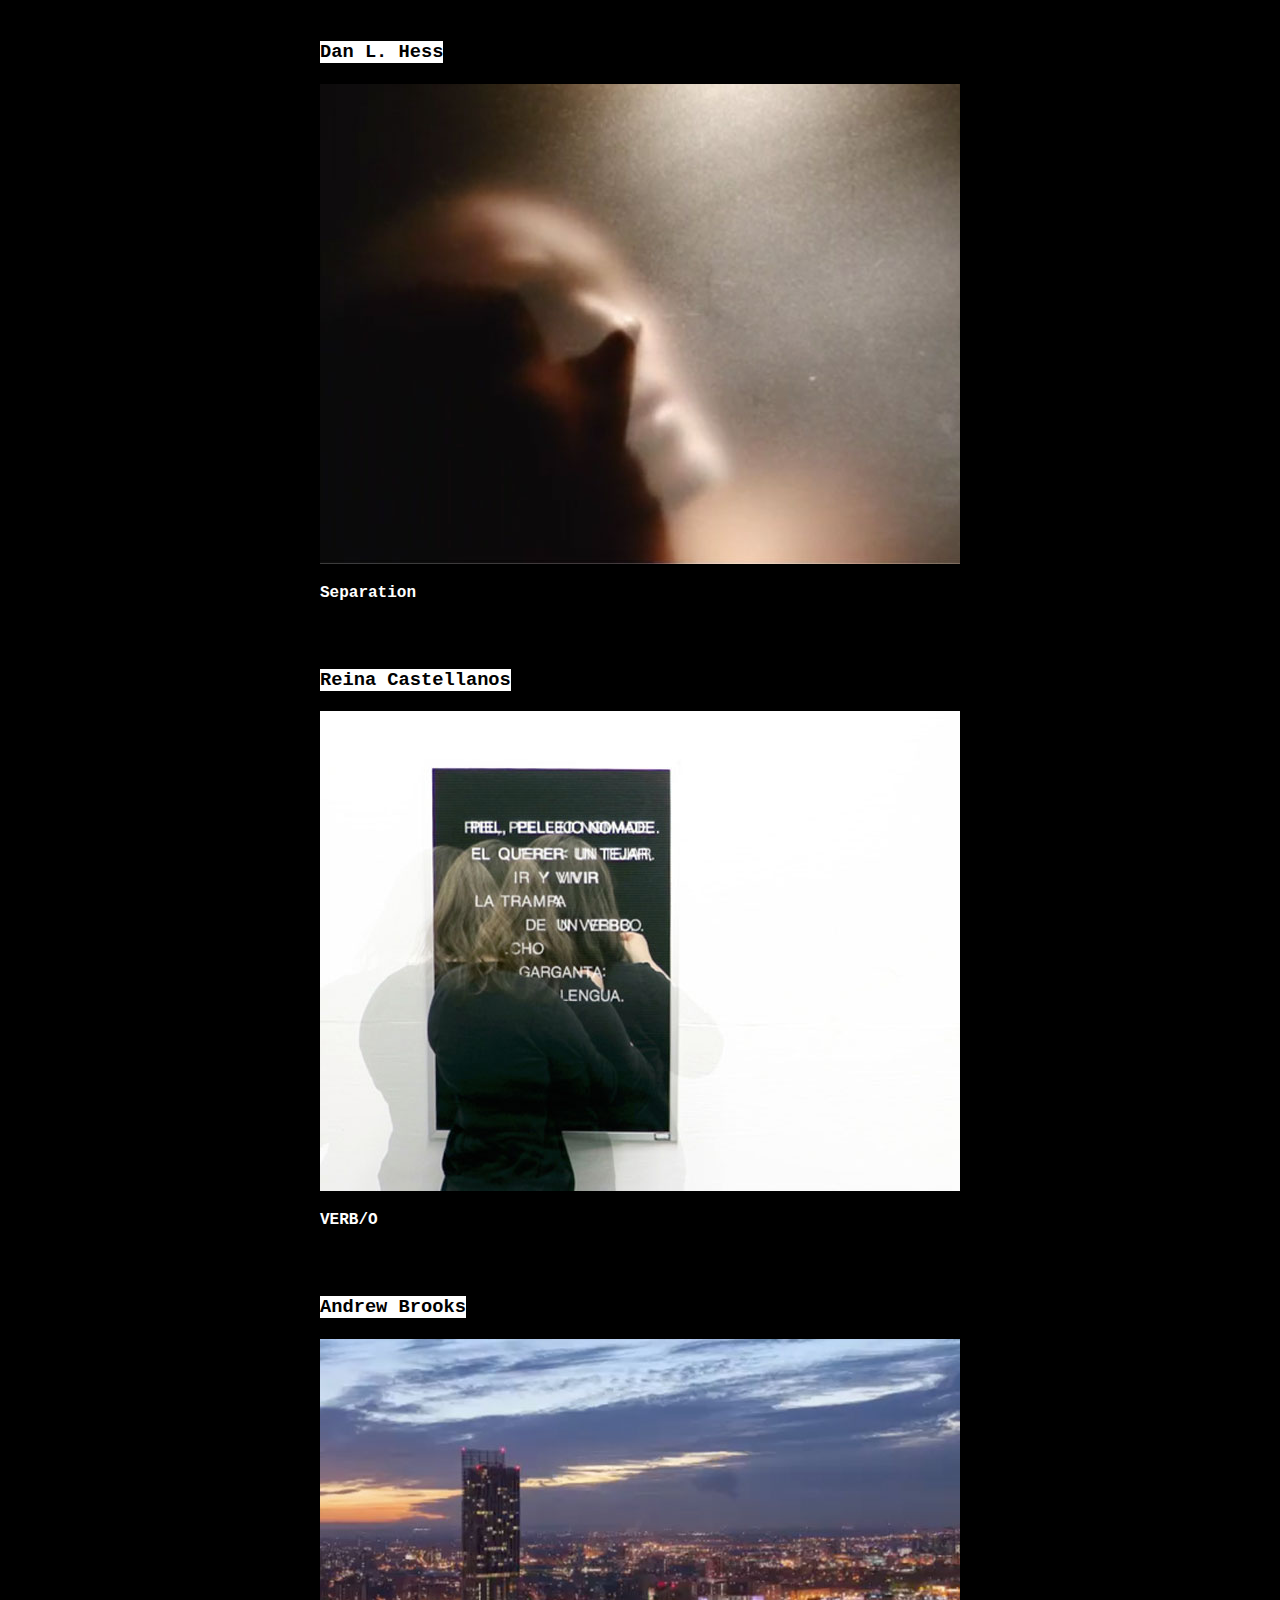
<file: 2015/index.html>
<!doctype html>
<html class="no-js" lang="">
<head>
  <meta charset="utf-8">
  <meta http-equiv="X-UA-Compatible" content="IE=edge,chrome=1">
  <title>BYOB Orlando - Bring Your Own Beamer</title>
  <meta name="description" content="BYOB Orlando is a one night gallery exhibition featuring explosions of light and movement by local and world renowned digital artists, designers and filmmakers.">
  <meta name="viewport" content="width=device-width, initial-scale=1">

  <link rel="apple-touch-icon" href="/img/apple-touch-icon.png">
  <link rel="icon" href="/img/favicon.png">
  <!--[if IE]><link rel="shortcut icon" href="img/favicon.ico"><![endif]-->
  
  <link rel="stylesheet" href="/css/normalize.min.css">
  <link rel="stylesheet" href="/css/main.css">

  <script src="/js/vendor/modernizr-2.8.3-respond-1.4.2.min.js"></script>
</head>
<body>

  <div class="program main-container">
          
        <p><img src="/img/beamer.png" alt="beamer"/></p>
        
        <h1 style="font-size: 1.2em; font-weight: normal; border-bottom: 1px solid white; padding-bottom: 5px; float:right;"><a href="/" style="background:none; color:#fff">&laquo; Back to Home</a></h1>
        <h1 style="font-size: 1.2em; font-weight: normal; border-bottom: 1px solid white; padding-bottom: 5px;">Time &amp; Place</h1>

        <p>May 22, 2015, 7-11 PM</p>
        <h2><a href="#directions">Germaine Marvel Building</a></h2>
        <p>Art &amp; History Museums Maitland<br/>
          210 W Packwood Ave<br/>
          Maitland, FL 32751</p>

        <h1 style="font-size: 1.2em; font-weight: normal; border-bottom: 1px solid white; padding-bottom: 5px;">Sponsors</h1>

        <p>
          <a href="http://snapyouarehere.com"><img src="/img/snap-you-are-here-inverted.png" alt="snap! you are here"/></a>
        </p>
        <p>
          <a href="http://artandhistory.org"><img src="/img/art-and-history-museums-maitland-inverted.png" alt="Art &amp; History Museums Maitland"/></a>
        </p>
        <p>
          <a href="http://mavencreative.com"><img src="/img/maven-creative-inverted.png" alt="Maven Creative"/></a>
        </p>        

        <h1 style="font-size: 1.2em; font-weight: normal; border-bottom: 1px solid white; padding-bottom: 5px;">Program</h1>

        <h3><a class="artist-name" href="http://ivandepena.com">Ivan Depeña</a></h3>
        <p class="program-image">
          <img src="works/Depena_1.jpg" alt="Ivan Depeña - Interactive Van Gogh Painting"/>
        </p>
        <p>
          <strong>Interactive Van Gogh Painting</strong><br/>
          Commissioned for the Van Gogh Alive exhibition at Discovery Place. Concept and Art Direction: Ivan Depeña. Programming: Nathan Selikoff.
        </p>

        <p>&nbsp;</p>

        <h3><a class="artist-name" href="http://markjstock.com">Mark J Stock</a></h3>
        <p class="program-image">
          <img src="works/Stock_1.jpg" alt="Mark J Stock - WAVE"/>
        </p>
        <p>
          <strong>WAVE</strong>
        </p>

        <p>&nbsp;</p>

        <h3><a class="artist-name" href="https://plus.google.com/+micaelreynaud/posts">Micaël Reynaud</a></h3>
        <p class="program-image">
          <img src="works/Reynaud_1.jpg" alt="Micaël Reynaud - amalgamation"/>
        </p>
        <p>
          <strong>amalgamation</strong><br/>
          Motion : Micaël Reynaud, Portraits : Michael Jang. Courtesy Snap! Space and Art Attacks.
        </p>

        <p>&nbsp;</p>

        <h3><a class="artist-name" href="http://www.gustavotorres.tv">Gustavo Torres</a></h3>
        <p class="program-image">
          <img src="works/Torres_1.jpg" alt="Gustavo Torres - Animated GIFs"/>
        </p>
        <p>
          <strong>Animated GIFs</strong><br/>
          Courtesy Snap! Space and Art Attacks
        </p>

        <p>&nbsp;</p>

        <h3><a class="artist-name" href="http://scorpiondagger.tumblr.com">James Kerr</a></h3>
        <p class="program-image">
          <img src="works/Kerr_1.jpg" alt="James Kerr - Animated GIFs"/>
        </p>
        <p>
          <strong>Animated GIFs</strong><br/>
          Courtesy Snap! Space and Art Attacks
        </p>

        <p>&nbsp;</p>

        <h3><a class="artist-name" href="http://newrafael.com">Rafael Rozendaal</a></h3>
        <p class="program-image">
          <img src="works/Rozendaal_1.jpg" alt="Rafael Rozendaal - neo geo city .com"/>
        </p>
        <p>
          <strong>neo geo city .com</strong><br/>
          Supported by Zkm Karlsruhe. Collection of Jeremy Bailey and Kristen D Schaffer. Code by Reinier Feijen.
        </p>

        <p>&nbsp;</p>

        <p class="program-image">
          <img src="works/Rozendaal_2.jpg" alt="Rafael Rozendaal - nothing ever happens .com"/>
        </p>
        <p>
          <strong>nothing ever happens .com</strong><br/>
          In Collaboration with MocaTV &amp; Sebastian Teubner. Code by Reinier Feijen.
        </p>

        <p>&nbsp;</p>

        <h3><a class="artist-name" href="http://www.skiphursh.com">Skip Dolphin Hursh</a></h3>
        <p class="program-image">
          <img src="works/Hursh_1.jpg" alt="Skip Dolphin Hursh - GIF Collaborations"/>
        </p>
        <p>
          <strong>GIF Collaborations</strong><br/>
          Collaboration with Cindy Suen.
        </p>

        <p>&nbsp;</p>

        <p class="program-image">
          <img src="works/Hursh_2.jpg" alt="Skip Dolphin Hursh - Animated GIF 080213"/>
        </p>
        <p>
          <strong>Animated GIF 080213</strong><br/>
        </p>

        <p>&nbsp;</p>

        <p class="program-image">
          <img src="works/Hursh_1.jpg" alt="Skip Dolphin Hursh - Animated GIF 043014"/>
        </p>
        <p>
          <strong>Animated GIF 043014</strong><br/>
        </p>

        <p>&nbsp;</p>

        <h3><a class="artist-name" href="http://briancarlsonphoto.com">Brian Carlson</a></h3>
        <p class="program-image">
          <img src="works/Carlson_1.jpg" alt="Brian Carlson - Turn It Loose"/>
        </p>
        <p>
          <strong>Turn It Loose</strong><br/>
        </p>

        <p>&nbsp;</p>

        <h3><a class="artist-name" href="http://shannonstaunton.com">Shannon Staunton</a></h3>
        <p class="program-image">
          <img src="works/Staunton_1.jpg" alt="Shannon Staunton - Untitled"/>
        </p>
        <p>
          <strong>Untitled</strong><br/>
        </p>

        <p>&nbsp;</p>

        <h3><a class="artist-name" href="http://www.travisstearns.com">Travis Stearns</a></h3>
        <p class="program-image">
          <img src="works/Stearns_1.jpg" alt="Travis Stearns - Opium God Mode"/>
        </p>
        <p>
          <strong>Opium God Mode</strong><br/>
          Collaboration with Joshua Clancy of Oval-X Eternal
        </p>

        <p>&nbsp;</p>

        <h3><a class="artist-name" href="http://www.michaelstevenforrest.com">Michael Forrest</a></h3>
        <p class="program-image">
          <img src="works/Forrest_1.jpg" alt="Michael Forrest - It Was All YOLO"/>
        </p>
        <p>
          <strong>It Was All YOLO</strong><br/>
        </p>

        <p>&nbsp;</p>

        <p class="program-image">
          <img src="works/Forrest_2.jpg" alt="Michael Forrest - Untitled"/>
        </p>
        <p>
          <strong>Untitled</strong><br/>
        </p>

        <p>&nbsp;</p>

        <p class="program-image">
          <img src="works/Forrest_3.jpg" alt="Michael Forrest - Winning"/>
        </p>
        <p>
          <strong>Winning</strong><br/>
        </p>

        <p>&nbsp;</p>

        <h3><a class="artist-name" href="http://www.michaelstevenforrest.com">Chris Levin</a></h3>
        <p class="program-image">
          <img src="works/Levin_1.gif" alt="Chris Levin - The Nontent"/>
        </p>
        <p>
          <strong>Nontent_002</strong><br/>
          Art by Michael Forrest, Animation by Chris Levin
        </p>

        <p>&nbsp;</p>

        <h3><a class="artist-name" href="http://nathanselikoff.com">Nathan Selikoff</a></h3>
        <p class="program-image">
          <img src="works/Selikoff_1.jpg" alt="Nathan Selikoff - Searching for the Flow of the Tropical City"/>
        </p>
        <p>
          <strong>Searching for the Flow of the Tropical City</strong><br/>
        </p>

        <p>&nbsp;</p>

        <h3><a class="artist-name" href="http://www.carlknickerbocker.com">Carl Knickerbocker</a></h3>
        <p class="program-image">
          <img src="works/Knickerbocker_1.jpg" alt="Carl Knickerbocker - SP #18"/>
        </p>
        <p>
          <strong>SP #18</strong><br/>
        </p>

        <p>&nbsp;</p>

        <h3><a class="artist-name" href="http://allison.house">Allison House</a></h3>
        <p class="program-image">
          <img src="works/House_1.jpg" alt="Allison House - Mirror Universe"/>
        </p>
        <p>
          <strong>Animated GIFs</strong><br/>
          Mirror Universe, Volumetric Drive-by, Effulgent Artifact, Limbo, HF1 Television Sweep, Cedar Waxwing, Stillness, Tweedy’s Summer Noon
        </p>

        <p>&nbsp;</p>

        <h3><a class="artist-name" href="http://www.danlhess.org">Dan L. Hess</a></h3>
        <p class="program-image">
          <img src="works/Hess_1.jpg" alt="Dan L. Hess - Separation"/>
        </p>
        <p>
          <strong>Separation</strong><br/>
        </p>

        <p>&nbsp;</p>

        <h3><a class="artist-name" href="http://reinavsreina.com">Reina Castellanos</a></h3>
        <p class="program-image">
          <img src="works/Castellanos_1.jpg" alt="Reina Castellanos - VERB/O"/>
        </p>
        <p>
          <strong>VERB/O</strong><br/>
        </p>

        <p>&nbsp;</p>

        <h3><a class="artist-name" href="http://www.andrewbrooksphotography.com">Andrew Brooks</a></h3>
        <p class="program-image">
          <img src="works/Brooks_1.jpg" alt="Andrew Brooks - Manchester"/>
        </p>
        <p>
          <strong>Manchester</strong><br/>
          The Immersion project is a collaboration with Curated Place and supported by Arts Council England.
        </p>

        <p>&nbsp;</p>

        <h3><a class="artist-name" href="http://synthestruct.com">Ginger Leigh / Synthestruct</a></h3>
        <p class="program-image">
          <img src="works/Leigh_1.jpg" alt="Ginger Leigh - SPECTREM"/>
        </p>
        <p>
          <strong>SPECTREM</strong><br/>
        </p>

        <p>&nbsp;</p>
        <p><a href="#top">Back to the top!</a></p>          


    </div> <!-- #main-container -->


  </body>
</html>
</file>
<file: css/main.css>
/*! HTML5 Boilerplate v5.0 | MIT License | http://h5bp.com/ */

html {
    color: #222;
    font-size: 1em;
    line-height: 1.4;
}

::-moz-selection {
    background: #b3d4fc;
    text-shadow: none;
}

::selection {
    background: #b3d4fc;
    text-shadow: none;
}

hr {
    display: block;
    height: 1px;
    border: 0;
    border-top: 1px solid #ccc;
    margin: 1em 0;
    padding: 0;
}

audio,
canvas,
iframe,
img,
svg,
video {
    vertical-align: middle;
}

fieldset {
    border: 0;
    margin: 0;
    padding: 0;
}

textarea {
    resize: vertical;
}

.browserupgrade {
    margin: 0.2em 0;
    background: #ccc;
    color: #000;
    padding: 0.2em 0;
}


/* ===== Initializr Styles ==================================================
   Author: Jonathan Verrecchia - verekia.com/initializr/responsive-template
   ========================================================================== */

body {
    font: 16px/26px Helvetica, Helvetica Neue, Arial;
}

.wrapper {
    width: 90%;
    margin: 0 5%;
}

/* ==============
    MOBILE: Menu
   ============== */

nav {
  /*background: url('../img/texture-01.gif') top left no-repeat;*/
  /*margin-bottom: 85px;*/
  margin: 0 -6%;
}

nav ul {
    margin: 0;
    padding: 0;
    list-style-type: none;
    font: 16px/26px Helvetica, Helvetica Neue, Arial;
    text-align: right;
}

nav a {
    display: inline-block;
    margin-bottom: 0px;
    padding: 5px 20px;
    /*font-size: 1.2em;*/

    text-align: center;
    text-decoration: none;
    font-weight: bold;

    color: white;
    background: #f34817;
}

nav a:hover,
nav a:visited {
    color: white;
}

nav a:hover {
    text-decoration: underline;
}

/* ==============
    MOBILE: Main
   ============== */

.main {
    padding: 30px 0;
}

.main article h1 {
    font-size: 2em;
}

.main aside {
    color: white;
    padding: 0px 5% 10px;
}

.footer {
    color: white;
    padding: 50px 0;
    text-align: left;
    font-size: 0.8em;
    line-height: 1.5;
}

/* ===============
    ALL: IE Fixes
   =============== */

.ie7 .title {
    padding-top: 20px;
}

/* ==========================================================================
   Author's custom styles
   ========================================================================== */

body {
  color: #fff;
  background-color: #000;
  font: 16px/26px Courier;
}

a {
  color: #000;
  background-color: #fff;
  text-decoration: none;
}

img {
  max-width: 100%;
}

article {
  /*margin-top: 4em;*/
}

article footer {
  clear: both;
  margin-left: 9%;
  margin-right: 16%;
}

h1 {
  display: inline-block;
}

.title {
  background: url('../img/byob.png') top left no-repeat;
  width: 272px;
  height: 372px;
  text-indent: -999px;
}

.header-container section:last-child {
  text-align: right;
}

.byob_worldwide footer {
  text-align: right;
}

.artists, .images {
  padding-top: 50px;
}

.artists ul {
  list-style: none;
  margin: 0;
  padding: 0;
}

.artists li {
  list-style: none;
}

.artists li a {
  background: none;
  color: white;
  border-bottom: 1px dotted #fff;
}

.artists li a:hover, .artists li a.selected {
  background: white;
  color: black;
  border: none;
}

.artists .artist-work {
  display: none;
}

.artists .selected {
  display: inline;
}

.artists .artist-work img {
  display: none;
}

.artists .artist-work img.selected {
  display: block;
}

.image-nav {
  width: 320px;
}

.next, .prev {
  background: none;
  color: white;
}

.more {
  background: none;
  color: white;
  display:inline-block;
  text-align: right;
  float:right;
  border-bottom: 1px dotted white;
}

.main article h1 {
  font-size: 1.2em;
  font-weight: normal;
  border-bottom: 1px solid white;
  padding-bottom: 5px;
}

.main article h2 {
  font-family: Helvetica, Helvetica Neue, Arial;
  font-size: 1.3em;
  color: #000;
  background-color: #fff;
  display: inline-block;
  padding: 5px;
  margin: 0;
}

.map {
  margin-left:-10%;
}

.program.main-container {
  width: 90%;
  /*width: 640px; */
  margin: 0 auto;  
}

@media only screen and (min-width: 640px) {
  .program.main-container {
    width: 640px; 
    margin: 0 auto;  
  }  
}

/* ==========================================================================
   Media Queries
   ========================================================================== */

@media only screen and (min-width: 480px) {

/* ====================
    INTERMEDIATE: Menu
   ==================== */

  nav {
    margin-bottom: 85px;
    margin-left: 0;
    margin-right: 0;
  }

/*    nav a {
        float: left;
        width: 27%;
        margin: 0 1.7%;
        padding: 25px 2%;
        margin-bottom: 0;
    }

    nav li:first-child a {
        margin-left: 0;
    }

    nav li:last-child a {
        margin-right: 0;
    }
*/

/* ========================
    INTERMEDIATE: Main
   ======================== */

  .byob_orlando {
    background: url('../img/texture-02.gif') bottom right no-repeat;
    /*padding-bottom: 150px;*/
    min-height: 814px;
    padding-bottom: 110px;
  }

  .artists {
    background: url('../img/texture-03.gif') bottom left no-repeat;
    min-height: 317px;
    /*padding-left: 50px;*/
  }

  .byob_worldwide {
    background: url('../img/texture-04.gif') bottom left no-repeat;
    height: 530px;
    padding-bottom: 240px;
  }

  .images {
    background: url('../img/texture-05.gif') top left no-repeat;
    padding-left: 135px;
  }

  .directions {

  }

  .sponsors {
    margin-top: 50px;
  }

  .byob_title {
    margin-left: 15%;
  }

  .byob_date {
    margin-right: 15%;    
  }

  .main section {
    margin-left: 15%;
    margin-right: 15%;
  }

    .main article header {
      margin-left: 15%;
    }

  .wrapper {
    width: 100%;
    margin: 0;
  }

  .map {
    margin-left: 0;
  }


/* ========================
    INTERMEDIATE: IE Fixes
   ======================== */

    nav ul li {
        display: inline;
    }

    .oldie nav a {
        margin: 0 0.7%;
    }
}

@media only screen and (min-width: 768px) {

/* ============
    WIDE: Header
   ============ */

  .header-container section {
    float: left;
    width: 40%;
    /*margin-left: 0;*/
    /*margin-right: 0;*/
  }

  nav {
    margin-right: 10%;    
  }

  .title {
      float: left;
  }

  .byob_title {
    margin-left: 6%
  }

  .byob_date {
    margin-top: 76px;
    margin-left: 4%;
    margin-right: 0;
  }

  .beamer {
    margin-top: 100px;
    margin-right: 30px;

    position: fixed;
    top: 347px;
    right: 160px;
  }

/* ============
    WIDE: Main
   ============ */

    .main article {
        /*float: left;*/
        /*width: 57%;*/
    }

    .main article header {
      margin-left: 9%;
    }

    .main section {
      float: left;
      width: 33%;
      margin-left: 9%;
      margin-right: 2%;
    }

    .main aside {
        float: right;
        width: 28%;
    }

  .byob_orlando {
    padding-bottom: 55px;
  }

  .byob_orlando h1 {
    margin-bottom: 8em;
  }  

  .byob_worldwide {
    padding-bottom: 0;
  }

}

@media only screen and (min-width: 1140px) {

/* ===============
    Maximal Width
   =============== */

    .wrapper {
        width: 1026px; /* 1140px - 10% for margins */
        margin: 0 auto;
    }

}

/* ==========================================================================
   Helper classes
   ========================================================================== */

.hidden {
    display: none !important;
    visibility: hidden;
}

.visuallyhidden {
    border: 0;
    clip: rect(0 0 0 0);
    height: 1px;
    margin: -1px;
    overflow: hidden;
    padding: 0;
    position: absolute;
    width: 1px;
}

.visuallyhidden.focusable:active,
.visuallyhidden.focusable:focus {
    clip: auto;
    height: auto;
    margin: 0;
    overflow: visible;
    position: static;
    width: auto;
}

.invisible {
    visibility: hidden;
}

.clearfix:before,
.clearfix:after {
    content: " ";
    display: table;
}

.clearfix:after {
    clear: both;
}

.clearfix {
    *zoom: 1;
}

/* ==========================================================================
   Print styles
   ========================================================================== */

@media print {
    *,
    *:before,
    *:after {
        background: transparent !important;
        color: #000 !important;
        box-shadow: none !important;
        text-shadow: none !important;
    }

    a,
    a:visited {
        text-decoration: underline;
    }

    a[href]:after {
        content: " (" attr(href) ")";
    }

    abbr[title]:after {
        content: " (" attr(title) ")";
    }

    a[href^="#"]:after,
    a[href^="javascript:"]:after {
        content: "";
    }

    pre,
    blockquote {
        border: 1px solid #999;
        page-break-inside: avoid;
    }

    thead {
        display: table-header-group;
    }

    tr,
    img {
        page-break-inside: avoid;
    }

    img {
        max-width: 100% !important;
    }

    p,
    h2,
    h3 {
        orphans: 3;
        widows: 3;
    }

    h2,
    h3 {
        page-break-after: avoid;
    }
}
</file>
